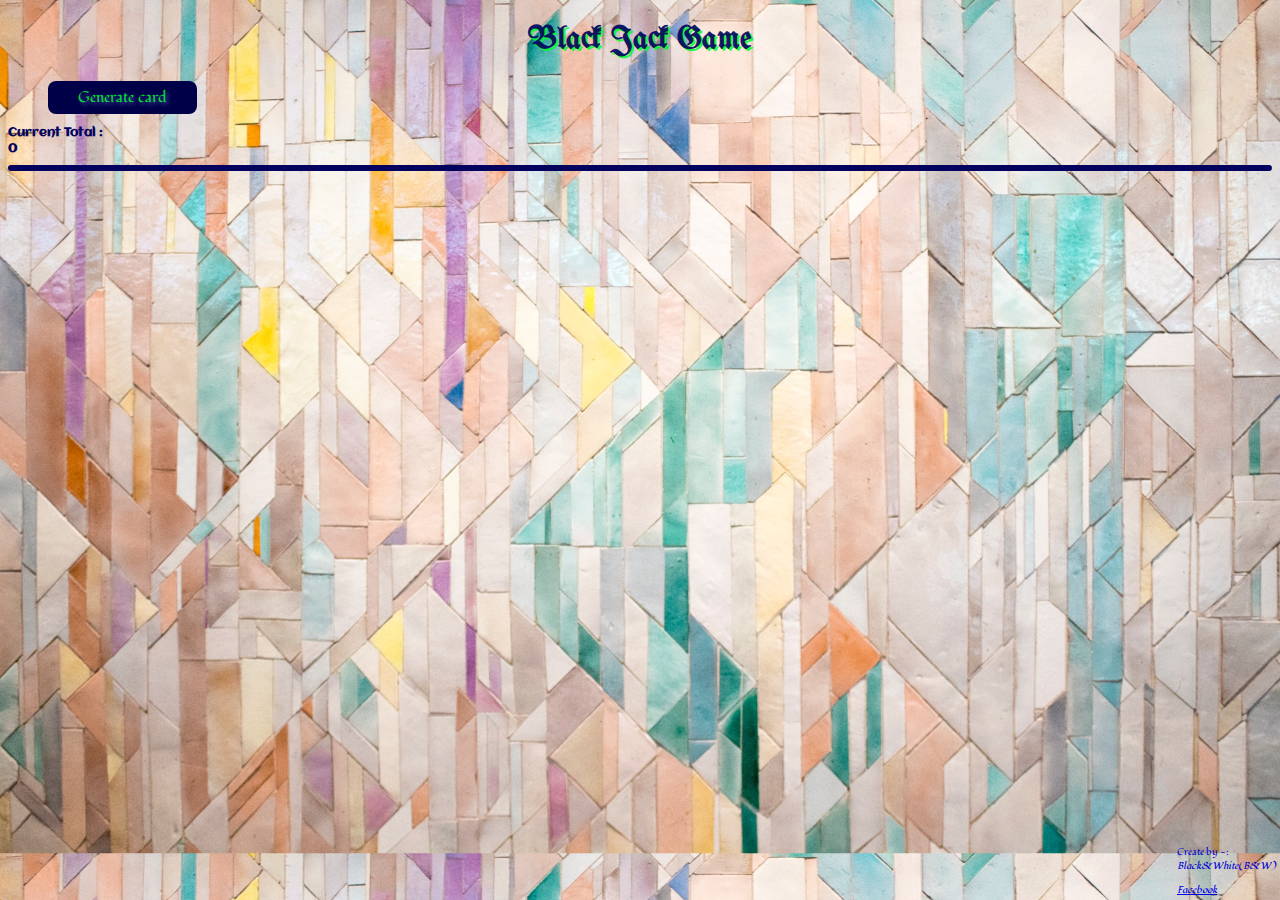
<file: index.html>
<!DOCTYPE html>
<html lang="en">
<head>
    <meta charset="UTF-8">
    <meta http-equiv="X-UA-Compatible" content="IE=edge">
    <meta name="viewport" content="width=device-width, initial-scale=1.0">
    <title>Black Jack Game</title>
    <link rel="stylesheet" href="style.css">
</head>
<body>
    <script src="script.js"></script>
    
    <div class="container">
        <div class="raw">
            <h1 id="h1">Black Jack Game</h1>
            <button id="btn" onclick="main()">Generate card</button> <br> 
            <button id="btn_res" onclick="restart()">Restart</button>

            <h3>Current Total : </h3><h3 id="result">0</h3>
            <h2 id="mainResult"></h2>
            <footer id="footer">
                <p>Create by -:<br> <i>Black&White(B&W)</i></p>
                <cite id="facebook">
                    <a href="https://www.facebook.com/darsana.sk.12">Facebook</a>
                </cite>

            </footer>
        </div>
    </div>
</body>
</html>
</file>
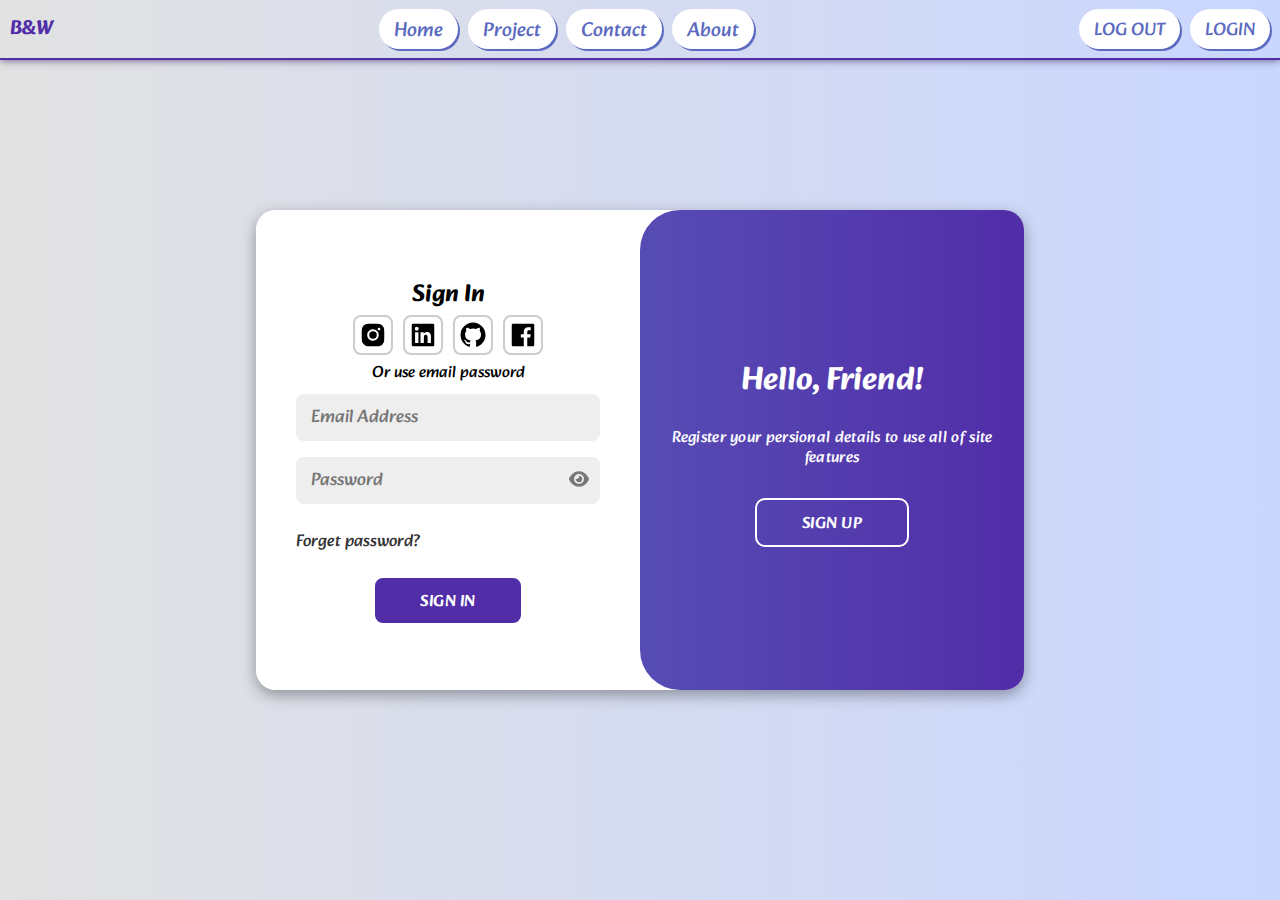
<file: Login/index.html>
<!DOCTYPE html>
<html lang="en">
<head>
    <meta charset="UTF-8">
    <meta name="viewport" content="width=device-width, initial-scale=1.0">
    <title>Login</title>
    <link rel="stylesheet" href="style.css">
</head>
<body>

    <div class="nav">
        <h3>B&W</h3>
    
        <ul class="main_nav">
          <li><a href="#">Home</a></li>
          <li><a href="#">Project</a></li>
          <li><a href="#">Contact</a></li>
          <li><a href="#">About</a></li>
        </ul>
    
        <ul class="link_nav">
            <li><a href="#">LOG OUT</a></li>
            <li id="signup_nav"><a href="#">LOGIN</a></li>
          
          
        </ul>
    
        
        <div class="drop_main">
          <div class="drop_logout">
            <a href="#">LOGOUT</a>
          </div>
    
          <div class="drop_icon">
            <div class="icon" id="icons">
              <svg xmlns="http://www.w3.org/2000/svg" height="26" width="24" viewBox="0 0 384 512"><!--!Font Awesome Free 6.5.0 by @fontawesome - https://fontawesome.com License - https://fontawesome.com/license/free Copyright 2023 Fonticons, Inc.--><path d="M342.6 150.6c12.5-12.5 12.5-32.8 0-45.3s-32.8-12.5-45.3 0L192 210.7 86.6 105.4c-12.5-12.5-32.8-12.5-45.3 0s-12.5 32.8 0 45.3L146.7 256 41.4 361.4c-12.5 12.5-12.5 32.8 0 45.3s32.8 12.5 45.3 0L192 301.3 297.4 406.6c12.5 12.5 32.8 12.5 45.3 0s12.5-32.8 0-45.3L237.3 256 342.6 150.6z"/></svg>
              <svg xmlns="http://www.w3.org/2000/svg" height="26" width="24" viewBox="0 0 448 512"><!--!Font Awesome Free 6.5.0 by @fontawesome - https://fontawesome.com License - https://fontawesome.com/license/free Copyright 2023 Fonticons, Inc.--><path fill="#1e3050" d="M0 96C0 78.3 14.3 64 32 64H416c17.7 0 32 14.3 32 32s-14.3 32-32 32H32C14.3 128 0 113.7 0 96zM0 256c0-17.7 14.3-32 32-32H416c17.7 0 32 14.3 32 32s-14.3 32-32 32H32c-17.7 0-32-14.3-32-32zM448 416c0 17.7-14.3 32-32 32H32c-17.7 0-32-14.3-32-32s14.3-32 32-32H416c17.7 0 32 14.3 32 32z"/></svg>
            </div>
          </div>
        </div>
        
    
        
    </div>

    <ul class="dropdown_nav">
        <li><a href="#">Home</a></li>
        <li><a href="#">Project</a></li>
        <li><a href="#">Contact</a></li>
        <li><a href="#">About</a></li>
    </ul>

    <div class="container" id="container">

        <div class="form_container signup" id="signupid">
          
          <form id="form" action="includes/signup.inc.php" method="POST">
            <h2>Sign Up</h2>
    
            <div class="social_icon">
                <a href="#">
                    <svg xmlns="http://www.w3.org/2000/svg" width="30" height="30" viewBox="0 0 24 24" style="fill: rgba(0, 0, 0, 1);"><path d="M20.947 8.305a6.53 6.53 0 0 0-.419-2.216 4.61 4.61 0 0 0-2.633-2.633 6.606 6.606 0 0 0-2.186-.42c-.962-.043-1.267-.055-3.709-.055s-2.755 0-3.71.055a6.606 6.606 0 0 0-2.185.42 4.607 4.607 0 0 0-2.633 2.633 6.554 6.554 0 0 0-.419 2.185c-.043.963-.056 1.268-.056 3.71s0 2.754.056 3.71c.015.748.156 1.486.419 2.187a4.61 4.61 0 0 0 2.634 2.632 6.584 6.584 0 0 0 2.185.45c.963.043 1.268.056 3.71.056s2.755 0 3.71-.056a6.59 6.59 0 0 0 2.186-.419 4.615 4.615 0 0 0 2.633-2.633c.263-.7.404-1.438.419-2.187.043-.962.056-1.267.056-3.71-.002-2.442-.002-2.752-.058-3.709zm-8.953 8.297c-2.554 0-4.623-2.069-4.623-4.623s2.069-4.623 4.623-4.623a4.623 4.623 0 0 1 0 9.246zm4.807-8.339a1.077 1.077 0 0 1-1.078-1.078 1.077 1.077 0 1 1 2.155 0c0 .596-.482 1.078-1.077 1.078z"></path><circle cx="11.994" cy="11.979" r="3.003"></circle></svg>
                </a>
                <a href="#">
                    <svg xmlns="http://www.w3.org/2000/svg" width="30" height="30" viewBox="0 0 24 24" style="fill: rgba(0, 0, 0, 1);"><path d="M20 3H4a1 1 0 0 0-1 1v16a1 1 0 0 0 1 1h16a1 1 0 0 0 1-1V4a1 1 0 0 0-1-1zM8.339 18.337H5.667v-8.59h2.672v8.59zM7.003 8.574a1.548 1.548 0 1 1 0-3.096 1.548 1.548 0 0 1 0 3.096zm11.335 9.763h-2.669V14.16c0-.996-.018-2.277-1.388-2.277-1.39 0-1.601 1.086-1.601 2.207v4.248h-2.667v-8.59h2.56v1.174h.037c.355-.675 1.227-1.387 2.524-1.387 2.704 0 3.203 1.778 3.203 4.092v4.71z"></path></svg>
                </a>
                <a href="#">
                    <svg xmlns="http://www.w3.org/2000/svg" width="30" height="30" viewBox="0 0 24 24" style="fill: rgba(0, 0, 0, 1);"><path fill-rule="evenodd" clip-rule="evenodd" d="M12.026 2c-5.509 0-9.974 4.465-9.974 9.974 0 4.406 2.857 8.145 6.821 9.465.499.09.679-.217.679-.481 0-.237-.008-.865-.011-1.696-2.775.602-3.361-1.338-3.361-1.338-.452-1.152-1.107-1.459-1.107-1.459-.905-.619.069-.605.069-.605 1.002.07 1.527 1.028 1.527 1.028.89 1.524 2.336 1.084 2.902.829.091-.645.351-1.085.635-1.334-2.214-.251-4.542-1.107-4.542-4.93 0-1.087.389-1.979 1.024-2.675-.101-.253-.446-1.268.099-2.64 0 0 .837-.269 2.742 1.021a9.582 9.582 0 0 1 2.496-.336 9.554 9.554 0 0 1 2.496.336c1.906-1.291 2.742-1.021 2.742-1.021.545 1.372.203 2.387.099 2.64.64.696 1.024 1.587 1.024 2.675 0 3.833-2.33 4.675-4.552 4.922.355.308.675.916.675 1.846 0 1.334-.012 2.41-.012 2.737 0 .267.178.577.687.479C19.146 20.115 22 16.379 22 11.974 22 6.465 17.535 2 12.026 2z"></path></svg>
                </a>
                <a href="#">
                    <svg xmlns="http://www.w3.org/2000/svg" width="30" height="30" viewBox="0 0 24 24" style="fill: rgba(0, 0, 0, 1);"><path d="M20 3H4a1 1 0 0 0-1 1v16a1 1 0 0 0 1 1h8.615v-6.96h-2.338v-2.725h2.338v-2c0-2.325 1.42-3.592 3.5-3.592.699-.002 1.399.034 2.095.107v2.42h-1.435c-1.128 0-1.348.538-1.348 1.325v1.735h2.697l-.35 2.725h-2.348V21H20a1 1 0 0 0 1-1V4a1 1 0 0 0-1-1z"></path></svg>
                </a>
            </div>
    
            <span>Or use email for registeration</span> 
                <div class="input_box">
                  <input type="text" name="fullName" placeholder="Full Name" required>
                </div>
                
                <div class="input_box">
                  <input type="email" name="email" placeholder="Email Address" required>
                </div>

                <div class="input_box">
                  <input type="password" name="password" id="password" placeholder="Password" required>
                  <div class="eye_icon" id="eyeicon">
                    <svg class="svg_icon" xmlns="http://www.w3.org/2000/svg" height="18" width="20" viewBox="0 0 576 512"><!--!Font Awesome Free 6.5.1 by @fontawesome - https://fontawesome.com License - https://fontawesome.com/license/free Copyright 2023 Fonticons, Inc.--><path d="M288 32c-80.8 0-145.5 36.8-192.6 80.6C48.6 156 17.3 208 2.5 243.7c-3.3 7.9-3.3 16.7 0 24.6C17.3 304 48.6 356 95.4 399.4C142.5 443.2 207.2 480 288 480s145.5-36.8 192.6-80.6c46.8-43.5 78.1-95.4 93-131.1c3.3-7.9 3.3-16.7 0-24.6c-14.9-35.7-46.2-87.7-93-131.1C433.5 68.8 368.8 32 288 32zM144 256a144 144 0 1 1 288 0 144 144 0 1 1 -288 0zm144-64c0 35.3-28.7 64-64 64c-7.1 0-13.9-1.2-20.3-3.3c-5.5-1.8-11.9 1.6-11.7 7.4c.3 6.9 1.3 13.8 3.2 20.7c13.7 51.2 66.4 81.6 117.6 67.9s81.6-66.4 67.9-117.6c-11.1-41.5-47.8-69.4-88.6-71.1c-5.8-.2-9.2 6.1-7.4 11.7c2.1 6.4 3.3 13.2 3.3 20.3z"/></svg>
                    <svg class="svg_icon_remove" xmlns="http://www.w3.org/2000/svg" height="18" width="22" viewBox="0 0 640 512"><!--!Font Awesome Free 6.5.1 by @fontawesome - https://fontawesome.com License - https://fontawesome.com/license/free Copyright 2023 Fonticons, Inc.--><path d="M38.8 5.1C28.4-3.1 13.3-1.2 5.1 9.2S-1.2 34.7 9.2 42.9l592 464c10.4 8.2 25.5 6.3 33.7-4.1s6.3-25.5-4.1-33.7L525.6 386.7c39.6-40.6 66.4-86.1 79.9-118.4c3.3-7.9 3.3-16.7 0-24.6c-14.9-35.7-46.2-87.7-93-131.1C465.5 68.8 400.8 32 320 32c-68.2 0-125 26.3-169.3 60.8L38.8 5.1zM223.1 149.5C248.6 126.2 282.7 112 320 112c79.5 0 144 64.5 144 144c0 24.9-6.3 48.3-17.4 68.7L408 294.5c8.4-19.3 10.6-41.4 4.8-63.3c-11.1-41.5-47.8-69.4-88.6-71.1c-5.8-.2-9.2 6.1-7.4 11.7c2.1 6.4 3.3 13.2 3.3 20.3c0 10.2-2.4 19.8-6.6 28.3l-90.3-70.8zM373 389.9c-16.4 6.5-34.3 10.1-53 10.1c-79.5 0-144-64.5-144-144c0-6.9 .5-13.6 1.4-20.2L83.1 161.5C60.3 191.2 44 220.8 34.5 243.7c-3.3 7.9-3.3 16.7 0 24.6c14.9 35.7 46.2 87.7 93 131.1C174.5 443.2 239.2 480 320 480c47.8 0 89.9-12.9 126.2-32.5L373 389.9z"/></svg>
                  </div>
                </div>

                <div class="input_box">
                  <input type="password" name="repeat_password" id="re_password" placeholder="Repeat Password" required>
                  <div class="eye_icon" id="eyeiconre">
                    <svg class="svg_icon" xmlns="http://www.w3.org/2000/svg" height="18" width="20" viewBox="0 0 576 512"><!--!Font Awesome Free 6.5.1 by @fontawesome - https://fontawesome.com License - https://fontawesome.com/license/free Copyright 2023 Fonticons, Inc.--><path d="M288 32c-80.8 0-145.5 36.8-192.6 80.6C48.6 156 17.3 208 2.5 243.7c-3.3 7.9-3.3 16.7 0 24.6C17.3 304 48.6 356 95.4 399.4C142.5 443.2 207.2 480 288 480s145.5-36.8 192.6-80.6c46.8-43.5 78.1-95.4 93-131.1c3.3-7.9 3.3-16.7 0-24.6c-14.9-35.7-46.2-87.7-93-131.1C433.5 68.8 368.8 32 288 32zM144 256a144 144 0 1 1 288 0 144 144 0 1 1 -288 0zm144-64c0 35.3-28.7 64-64 64c-7.1 0-13.9-1.2-20.3-3.3c-5.5-1.8-11.9 1.6-11.7 7.4c.3 6.9 1.3 13.8 3.2 20.7c13.7 51.2 66.4 81.6 117.6 67.9s81.6-66.4 67.9-117.6c-11.1-41.5-47.8-69.4-88.6-71.1c-5.8-.2-9.2 6.1-7.4 11.7c2.1 6.4 3.3 13.2 3.3 20.3z"/></svg>
                    <svg class="svg_icon_remove" xmlns="http://www.w3.org/2000/svg" height="18" width="22" viewBox="0 0 640 512"><!--!Font Awesome Free 6.5.1 by @fontawesome - https://fontawesome.com License - https://fontawesome.com/license/free Copyright 2023 Fonticons, Inc.--><path d="M38.8 5.1C28.4-3.1 13.3-1.2 5.1 9.2S-1.2 34.7 9.2 42.9l592 464c10.4 8.2 25.5 6.3 33.7-4.1s6.3-25.5-4.1-33.7L525.6 386.7c39.6-40.6 66.4-86.1 79.9-118.4c3.3-7.9 3.3-16.7 0-24.6c-14.9-35.7-46.2-87.7-93-131.1C465.5 68.8 400.8 32 320 32c-68.2 0-125 26.3-169.3 60.8L38.8 5.1zM223.1 149.5C248.6 126.2 282.7 112 320 112c79.5 0 144 64.5 144 144c0 24.9-6.3 48.3-17.4 68.7L408 294.5c8.4-19.3 10.6-41.4 4.8-63.3c-11.1-41.5-47.8-69.4-88.6-71.1c-5.8-.2-9.2 6.1-7.4 11.7c2.1 6.4 3.3 13.2 3.3 20.3c0 10.2-2.4 19.8-6.6 28.3l-90.3-70.8zM373 389.9c-16.4 6.5-34.3 10.1-53 10.1c-79.5 0-144-64.5-144-144c0-6.9 .5-13.6 1.4-20.2L83.1 161.5C60.3 191.2 44 220.8 34.5 243.7c-3.3 7.9-3.3 16.7 0 24.6c14.9 35.7 46.2 87.7 93 131.1C174.5 443.2 239.2 480 320 480c47.8 0 89.9-12.9 126.2-32.5L373 389.9z"/></svg>
                  </div>
                </div>
                
            <div class="link_for all">
              <span>Already have account?</span>
    
              <a class="link_signin" id="link_signin">sign In</a>
            </div>
    
            <button type="submit" name="signup_btn">Sign Up</button>
          </form>
        </div>
    
        <div class="form_container signIn">
          
            <form action="" method="POST"> 
              <h2>Sign In</h2>
      
              <div class="social_icon">
                  <a href="#">
                      <svg xmlns="http://www.w3.org/2000/svg" width="30" height="30" viewBox="0 0 24 24" style="fill: rgba(0, 0, 0, 1);"><path d="M20.947 8.305a6.53 6.53 0 0 0-.419-2.216 4.61 4.61 0 0 0-2.633-2.633 6.606 6.606 0 0 0-2.186-.42c-.962-.043-1.267-.055-3.709-.055s-2.755 0-3.71.055a6.606 6.606 0 0 0-2.185.42 4.607 4.607 0 0 0-2.633 2.633 6.554 6.554 0 0 0-.419 2.185c-.043.963-.056 1.268-.056 3.71s0 2.754.056 3.71c.015.748.156 1.486.419 2.187a4.61 4.61 0 0 0 2.634 2.632 6.584 6.584 0 0 0 2.185.45c.963.043 1.268.056 3.71.056s2.755 0 3.71-.056a6.59 6.59 0 0 0 2.186-.419 4.615 4.615 0 0 0 2.633-2.633c.263-.7.404-1.438.419-2.187.043-.962.056-1.267.056-3.71-.002-2.442-.002-2.752-.058-3.709zm-8.953 8.297c-2.554 0-4.623-2.069-4.623-4.623s2.069-4.623 4.623-4.623a4.623 4.623 0 0 1 0 9.246zm4.807-8.339a1.077 1.077 0 0 1-1.078-1.078 1.077 1.077 0 1 1 2.155 0c0 .596-.482 1.078-1.077 1.078z"></path><circle cx="11.994" cy="11.979" r="3.003"></circle></svg>
                  </a>
                  <a href="#">
                      <svg xmlns="http://www.w3.org/2000/svg" width="30" height="30" viewBox="0 0 24 24" style="fill: rgba(0, 0, 0, 1);"><path d="M20 3H4a1 1 0 0 0-1 1v16a1 1 0 0 0 1 1h16a1 1 0 0 0 1-1V4a1 1 0 0 0-1-1zM8.339 18.337H5.667v-8.59h2.672v8.59zM7.003 8.574a1.548 1.548 0 1 1 0-3.096 1.548 1.548 0 0 1 0 3.096zm11.335 9.763h-2.669V14.16c0-.996-.018-2.277-1.388-2.277-1.39 0-1.601 1.086-1.601 2.207v4.248h-2.667v-8.59h2.56v1.174h.037c.355-.675 1.227-1.387 2.524-1.387 2.704 0 3.203 1.778 3.203 4.092v4.71z"></path></svg>
                  </a>
                  <a href="#">
                      <svg xmlns="http://www.w3.org/2000/svg" width="30" height="30" viewBox="0 0 24 24" style="fill: rgba(0, 0, 0, 1);"><path fill-rule="evenodd" clip-rule="evenodd" d="M12.026 2c-5.509 0-9.974 4.465-9.974 9.974 0 4.406 2.857 8.145 6.821 9.465.499.09.679-.217.679-.481 0-.237-.008-.865-.011-1.696-2.775.602-3.361-1.338-3.361-1.338-.452-1.152-1.107-1.459-1.107-1.459-.905-.619.069-.605.069-.605 1.002.07 1.527 1.028 1.527 1.028.89 1.524 2.336 1.084 2.902.829.091-.645.351-1.085.635-1.334-2.214-.251-4.542-1.107-4.542-4.93 0-1.087.389-1.979 1.024-2.675-.101-.253-.446-1.268.099-2.64 0 0 .837-.269 2.742 1.021a9.582 9.582 0 0 1 2.496-.336 9.554 9.554 0 0 1 2.496.336c1.906-1.291 2.742-1.021 2.742-1.021.545 1.372.203 2.387.099 2.64.64.696 1.024 1.587 1.024 2.675 0 3.833-2.33 4.675-4.552 4.922.355.308.675.916.675 1.846 0 1.334-.012 2.41-.012 2.737 0 .267.178.577.687.479C19.146 20.115 22 16.379 22 11.974 22 6.465 17.535 2 12.026 2z"></path></svg>
                  </a>
                  <a href="#">
                      <svg xmlns="http://www.w3.org/2000/svg" width="30" height="30" viewBox="0 0 24 24" style="fill: rgba(0, 0, 0, 1);"><path d="M20 3H4a1 1 0 0 0-1 1v16a1 1 0 0 0 1 1h8.615v-6.96h-2.338v-2.725h2.338v-2c0-2.325 1.42-3.592 3.5-3.592.699-.002 1.399.034 2.095.107v2.42h-1.435c-1.128 0-1.348.538-1.348 1.325v1.735h2.697l-.35 2.725h-2.348V21H20a1 1 0 0 0 1-1V4a1 1 0 0 0-1-1z"></path></svg>
                  </a>
              </div>
      
              <span>Or use email password</span> 
      
              <div class="input_box">
                <input type="email" name="email" placeholder="Email Address" required>
              </div>
              <div class="input_box">
                <input id="login_pwd" type="password" name="pwd" placeholder="Password" required>
                <div class="eye_icon" id="login_eyeicon">
                  <svg class="svg_icon" xmlns="http://www.w3.org/2000/svg" height="18" width="20" viewBox="0 0 576 512"><!--!Font Awesome Free 6.5.1 by @fontawesome - https://fontawesome.com License - https://fontawesome.com/license/free Copyright 2023 Fonticons, Inc.--><path d="M288 32c-80.8 0-145.5 36.8-192.6 80.6C48.6 156 17.3 208 2.5 243.7c-3.3 7.9-3.3 16.7 0 24.6C17.3 304 48.6 356 95.4 399.4C142.5 443.2 207.2 480 288 480s145.5-36.8 192.6-80.6c46.8-43.5 78.1-95.4 93-131.1c3.3-7.9 3.3-16.7 0-24.6c-14.9-35.7-46.2-87.7-93-131.1C433.5 68.8 368.8 32 288 32zM144 256a144 144 0 1 1 288 0 144 144 0 1 1 -288 0zm144-64c0 35.3-28.7 64-64 64c-7.1 0-13.9-1.2-20.3-3.3c-5.5-1.8-11.9 1.6-11.7 7.4c.3 6.9 1.3 13.8 3.2 20.7c13.7 51.2 66.4 81.6 117.6 67.9s81.6-66.4 67.9-117.6c-11.1-41.5-47.8-69.4-88.6-71.1c-5.8-.2-9.2 6.1-7.4 11.7c2.1 6.4 3.3 13.2 3.3 20.3z"/></svg>
                  <svg class="svg_icon_remove" xmlns="http://www.w3.org/2000/svg" height="18" width="22" viewBox="0 0 640 512"><!--!Font Awesome Free 6.5.1 by @fontawesome - https://fontawesome.com License - https://fontawesome.com/license/free Copyright 2023 Fonticons, Inc.--><path d="M38.8 5.1C28.4-3.1 13.3-1.2 5.1 9.2S-1.2 34.7 9.2 42.9l592 464c10.4 8.2 25.5 6.3 33.7-4.1s6.3-25.5-4.1-33.7L525.6 386.7c39.6-40.6 66.4-86.1 79.9-118.4c3.3-7.9 3.3-16.7 0-24.6c-14.9-35.7-46.2-87.7-93-131.1C465.5 68.8 400.8 32 320 32c-68.2 0-125 26.3-169.3 60.8L38.8 5.1zM223.1 149.5C248.6 126.2 282.7 112 320 112c79.5 0 144 64.5 144 144c0 24.9-6.3 48.3-17.4 68.7L408 294.5c8.4-19.3 10.6-41.4 4.8-63.3c-11.1-41.5-47.8-69.4-88.6-71.1c-5.8-.2-9.2 6.1-7.4 11.7c2.1 6.4 3.3 13.2 3.3 20.3c0 10.2-2.4 19.8-6.6 28.3l-90.3-70.8zM373 389.9c-16.4 6.5-34.3 10.1-53 10.1c-79.5 0-144-64.5-144-144c0-6.9 .5-13.6 1.4-20.2L83.1 161.5C60.3 191.2 44 220.8 34.5 243.7c-3.3 7.9-3.3 16.7 0 24.6c14.9 35.7 46.2 87.7 93 131.1C174.5 443.2 239.2 480 320 480c47.8 0 89.9-12.9 126.2-32.5L373 389.9z"/></svg>
                </div>
              </div>
    
              <div class="link_for">
                <a href="#">Forget password? </a>
                <a class="link_signup" id="linksignup">Register</a>
              </div>
    
              <button type="submit" name="login_btn">Sign In</button>
            </form>
          </div>
    
        <div class="toggle_container">
          <div class="toggle">
            <div class="toggle_panel toggle_left">
                <h1>welcome back!</h1>
                <p>Enter your persional details to use all of site features</p>
                <button class="hidden" id="login">Sign In</button>
            </div>
            <div class="toggle_panel toggle_right">
                <h1>Hello, Friend!</h1>
                <p>Register your persional details to use all of site features</p>
                <button class="hidden" id="register">Sign up</button>
            </div>
          </div>
        </div>
    
        
      </div>
    

    <script src="script.js"></script>
</body>
</html>
</file>
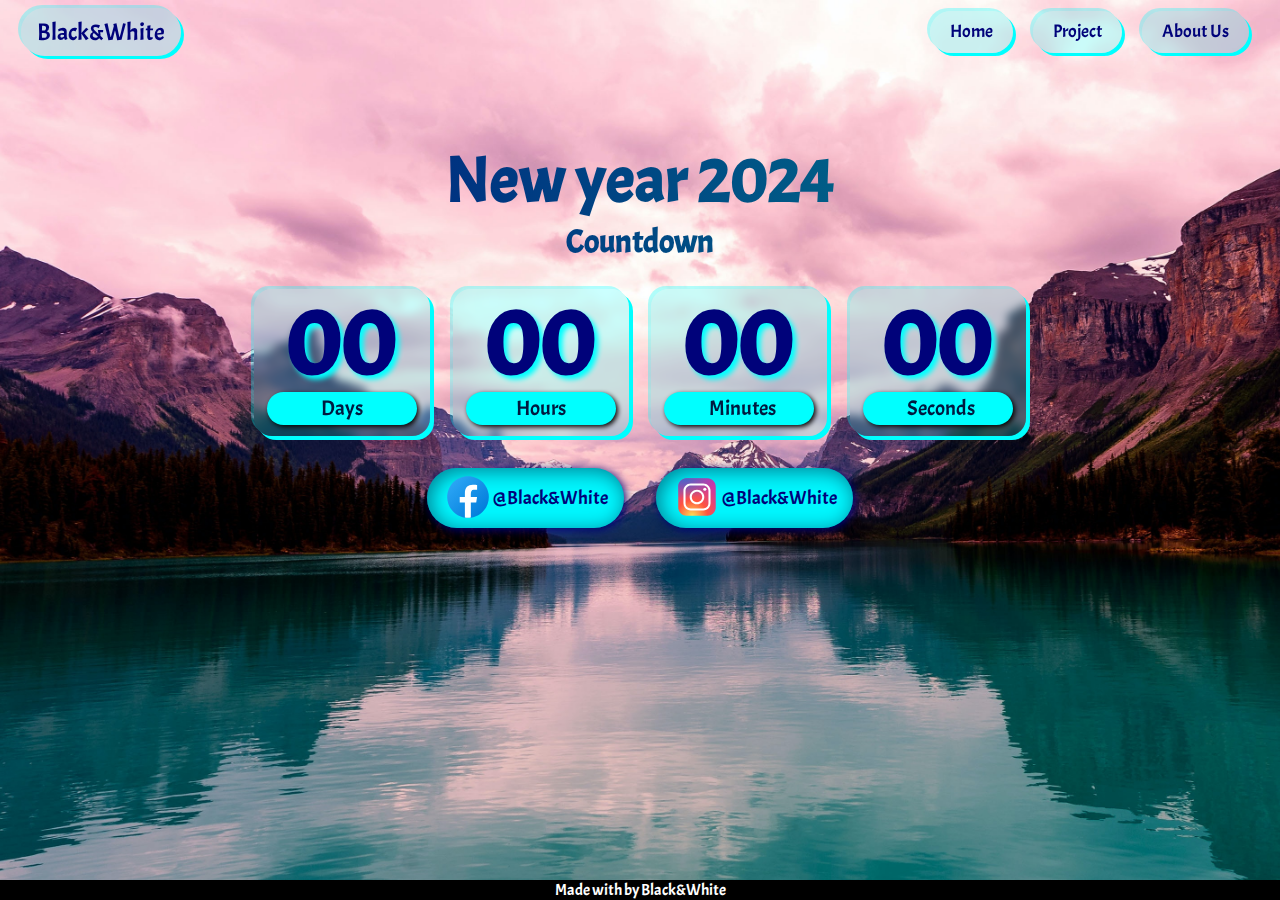
<file: new_year/index.html>
<!DOCTYPE html>
<html lang="en">
<head>
    <meta charset="UTF-8">
    <meta name="viewport" content="width=device-width, initial-scale=1.0">
    <title>Countdown for New year</title>
    <link rel="stylesheet" href="style.css">
    
</head>
<body>

    <header class="nav_header">
        <div class="logo">
            <span>Black&White</span>
        </div>
  
        <div class="nav_list">
            <ul class="links">
                <li><a href="https://kdsdksk.github.io/photography/" target="_blank">Home</a></li>
                <li class="project"><a href="">Project</a>
                    <ul class="dd_link">
                        <li><a href="https://blackwhitecode.github.io/photography/" target="_blank">Photography</a></li>
                        <li><a href="https://blackwhitecode.github.io/" target="_blank">Black Jack Game</a></li>
                    </ul>
                </li>
                <li><a href="error.html" target="_blank">About Us</a></li>
                <!-- <li><a href="#footer">Contact</a></li> -->
            </ul>
        </div>
  
        <div class="toggle_btn">
            <ul>
                <li class="top_line"></li>
                <li class="middle_line"></li>
                <li class="bottom_line"></li>
            </ul>
        </div>
        
    </header>

    <div class="dropdown_menu">
      <ul>
            <li><a href="https://blackwhitecode.github.io/photography/" target="_blank">Home</a></li>
            <li class="li_pro" target="_blank">Project</li>
            
            <li><a href="error.html" target="_blank">About Us</a></li>
            <!-- <li><a href="#footer">Contact</a></li> --> 
      </ul> 
    </div>

    <ul class="dd_links">
        <li><a href="https://blackwhitecode.github.io/photography/" target="_blank">Photography</a></li>
        <li><a href="https://blackwhitecode.github.io/" target="_blank">Black Jack Game</a></li>
    </ul>

    <div class="h1text">
        <h1>New year 2024 <br> <span class="h1s">Countdown</span></h1>
    </div> 
    <div class="countdown_container">
        <div class="countdown_e countdown_days">
            <p class="big_text" id="days">00</p>
            <span>Days</span>
        </div>

        <div class="countdown_e countdown_hour">
            <p class="big_text" id="hour">00</p>
            <span>Hours</span>
        </div>

        <div class="countdown_e countdown_minutes">
            <p class="big_text" id="minutes">00</p>
            <span>Minutes</span>
        </div>  

        <div class="countdown_e countdown_second">
            <p class="big_text" id="second">00</p>
            <span>Seconds</span>
        </div>
    </div>

    <div class="social">
        
        <a href="https://www.facebook.com/blackandwhite0011" target="_blank">
            <div class="fb icon">
                <div class="icon_fb">
                    <svg xmlns="http://www.w3.org/2000/svg" x="0px" y="0px" width="100" height="100" viewBox="0 0 48 48">
                        <linearGradient id="Ld6sqrtcxMyckEl6xeDdMa_uLWV5A9vXIPu_gr1" x1="9.993" x2="40.615" y1="9.993" y2="40.615" gradientUnits="userSpaceOnUse"><stop offset="0" stop-color="#2aa4f4"></stop><stop offset="1" stop-color="#007ad9"></stop></linearGradient><path fill="url(#Ld6sqrtcxMyckEl6xeDdMa_uLWV5A9vXIPu_gr1)" d="M24,4C12.954,4,4,12.954,4,24s8.954,20,20,20s20-8.954,20-20S35.046,4,24,4z"></path><path fill="#fff" d="M26.707,29.301h5.176l0.813-5.258h-5.989v-2.874c0-2.184,0.714-4.121,2.757-4.121h3.283V12.46 c-0.577-0.078-1.797-0.248-4.102-0.248c-4.814,0-7.636,2.542-7.636,8.334v3.498H16.06v5.258h4.948v14.452 C21.988,43.9,22.981,44,24,44c0.921,0,1.82-0.084,2.707-0.204V29.301z"></path>
                    </svg>
                </div>
                <span>@Black&White</span>
            </div>
        </a>

        <a href="https://www.instagram.com/bandw9900/" target="_blank">
            <div class="ing icon">
                <div class="icon_in">
                    <svg xmlns="http://www.w3.org/2000/svg" x="0px" y="0px" width="100" height="100" viewBox="0 0 48 48">
                        <radialGradient id="yOrnnhliCrdS2gy~4tD8ma_Xy10Jcu1L2Su_gr1" cx="19.38" cy="42.035" r="44.899" gradientUnits="userSpaceOnUse"><stop offset="0" stop-color="#fd5"></stop><stop offset=".328" stop-color="#ff543f"></stop><stop offset=".348" stop-color="#fc5245"></stop><stop offset=".504" stop-color="#e64771"></stop><stop offset=".643" stop-color="#d53e91"></stop><stop offset=".761" stop-color="#cc39a4"></stop><stop offset=".841" stop-color="#c837ab"></stop></radialGradient><path fill="url(#yOrnnhliCrdS2gy~4tD8ma_Xy10Jcu1L2Su_gr1)" d="M34.017,41.99l-20,0.019c-4.4,0.004-8.003-3.592-8.008-7.992l-0.019-20	c-0.004-4.4,3.592-8.003,7.992-8.008l20-0.019c4.4-0.004,8.003,3.592,8.008,7.992l0.019,20	C42.014,38.383,38.417,41.986,34.017,41.99z"></path><radialGradient id="yOrnnhliCrdS2gy~4tD8mb_Xy10Jcu1L2Su_gr2" cx="11.786" cy="5.54" r="29.813" gradientTransform="matrix(1 0 0 .6663 0 1.849)" gradientUnits="userSpaceOnUse"><stop offset="0" stop-color="#4168c9"></stop><stop offset=".999" stop-color="#4168c9" stop-opacity="0"></stop></radialGradient><path fill="url(#yOrnnhliCrdS2gy~4tD8mb_Xy10Jcu1L2Su_gr2)" d="M34.017,41.99l-20,0.019c-4.4,0.004-8.003-3.592-8.008-7.992l-0.019-20	c-0.004-4.4,3.592-8.003,7.992-8.008l20-0.019c4.4-0.004,8.003,3.592,8.008,7.992l0.019,20	C42.014,38.383,38.417,41.986,34.017,41.99z"></path><path fill="#fff" d="M24,31c-3.859,0-7-3.14-7-7s3.141-7,7-7s7,3.14,7,7S27.859,31,24,31z M24,19c-2.757,0-5,2.243-5,5	s2.243,5,5,5s5-2.243,5-5S26.757,19,24,19z"></path><circle cx="31.5" cy="16.5" r="1.5" fill="#fff"></circle><path fill="#fff" d="M30,37H18c-3.859,0-7-3.14-7-7V18c0-3.86,3.141-7,7-7h12c3.859,0,7,3.14,7,7v12	C37,33.86,33.859,37,30,37z M18,13c-2.757,0-5,2.243-5,5v12c0,2.757,2.243,5,5,5h12c2.757,0,5-2.243,5-5V18c0-2.757-2.243-5-5-5H18z"></path>
                    </svg>
                </div>
                <span>@Black&White</span>
            </div>
        </a>
    </div>
    
    <footer>
        <p>Made with by Black&White</p>
    </footer>
    <script src="script1.js"></script>
</body>
</html>
</file>
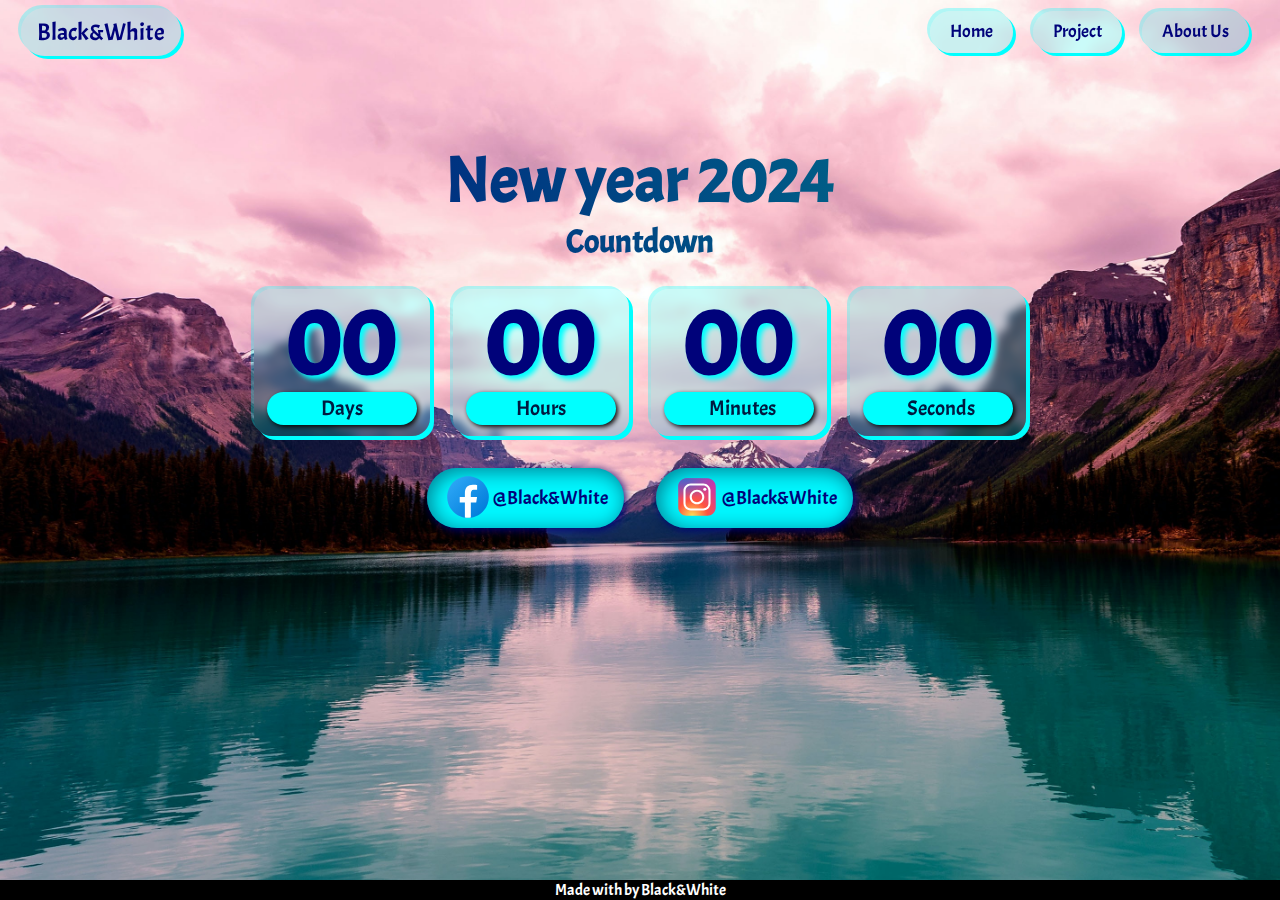
<file: NewYearCountdown/index.html>
<!DOCTYPE html>
<html lang="en">
<head>
    <meta charset="UTF-8">
    <meta name="viewport" content="width=device-width, initial-scale=1.0">
    <title>Countdown for New year</title>
    <link rel="stylesheet" href="style.css">
    
</head>
<body>

    <header class="nav_header">
        <div class="logo">
            <span>Black&White</span>
        </div>
  
        <div class="nav_list">
            <ul class="links">
                <li><a href="https://kdsdksk.github.io/photography/" target="_blank">Home</a></li>
                <li class="project"><a href="">Project</a>
                    <ul class="dd_link">
                        <li><a href="https://kdsdksk.github.io/photography/" target="_blank">Photography</a></li>
                        <li><a href="https://kdsdksk.github.io/" target="_blank">Black Jack Game</a></li>
                    </ul>
                </li>
                <li><a href="error.html" target="_blank">About Us</a></li>
                <!-- <li><a href="#footer">Contact</a></li> -->
            </ul>
        </div>
  
        <div class="toggle_btn">
            <ul>
                <li class="top_line"></li>
                <li class="middle_line"></li>
                <li class="bottom_line"></li>
            </ul>
        </div>
        
    </header>

    <div class="dropdown_menu">
      <ul>
            <li><a href="https://kdsdksk.github.io/photography/" target="_blank">Home</a></li>
            <li class="li_pro" target="_blank">Project</li>
            
            <li><a href="error.html" target="_blank">About Us</a></li>
            <!-- <li><a href="#footer">Contact</a></li> --> 
      </ul>
    </div>

    <ul class="dd_links">
        <li><a href="https://kdsdksk.github.io/photography/" target="_blank">Photography</a></li>
        <li><a href="https://kdsdksk.github.io/" target="_blank">Black Jack Game</a></li>
    </ul>

    <div class="h1text">
        <h1>New year 2024 <br> <span class="h1s">Countdown</span></h1>
    </div> 
    <div class="countdown_container">
        <div class="countdown_e countdown_days">
            <p class="big_text" id="days">00</p>
            <span>Days</span>
        </div>

        <div class="countdown_e countdown_hour">
            <p class="big_text" id="hour">00</p>
            <span>Hours</span>
        </div>

        <div class="countdown_e countdown_minutes">
            <p class="big_text" id="minutes">00</p>
            <span>Minutes</span>
        </div>  

        <div class="countdown_e countdown_second">
            <p class="big_text" id="second">00</p>
            <span>Seconds</span>
        </div>
    </div>

    <div class="social">
        
        <a href="https://www.facebook.com/blackandwhite0011" target="_blank">
            <div class="fb icon">
                <div class="icon_fb">
                    <svg xmlns="http://www.w3.org/2000/svg" x="0px" y="0px" width="100" height="100" viewBox="0 0 48 48">
                        <linearGradient id="Ld6sqrtcxMyckEl6xeDdMa_uLWV5A9vXIPu_gr1" x1="9.993" x2="40.615" y1="9.993" y2="40.615" gradientUnits="userSpaceOnUse"><stop offset="0" stop-color="#2aa4f4"></stop><stop offset="1" stop-color="#007ad9"></stop></linearGradient><path fill="url(#Ld6sqrtcxMyckEl6xeDdMa_uLWV5A9vXIPu_gr1)" d="M24,4C12.954,4,4,12.954,4,24s8.954,20,20,20s20-8.954,20-20S35.046,4,24,4z"></path><path fill="#fff" d="M26.707,29.301h5.176l0.813-5.258h-5.989v-2.874c0-2.184,0.714-4.121,2.757-4.121h3.283V12.46 c-0.577-0.078-1.797-0.248-4.102-0.248c-4.814,0-7.636,2.542-7.636,8.334v3.498H16.06v5.258h4.948v14.452 C21.988,43.9,22.981,44,24,44c0.921,0,1.82-0.084,2.707-0.204V29.301z"></path>
                    </svg>
                </div>
                <span>@Black&White</span>
            </div>
        </a>

        <a href="https://www.instagram.com/bandw9900/" target="_blank">
            <div class="ing icon">
                <div class="icon_in">
                    <svg xmlns="http://www.w3.org/2000/svg" x="0px" y="0px" width="100" height="100" viewBox="0 0 48 48">
                        <radialGradient id="yOrnnhliCrdS2gy~4tD8ma_Xy10Jcu1L2Su_gr1" cx="19.38" cy="42.035" r="44.899" gradientUnits="userSpaceOnUse"><stop offset="0" stop-color="#fd5"></stop><stop offset=".328" stop-color="#ff543f"></stop><stop offset=".348" stop-color="#fc5245"></stop><stop offset=".504" stop-color="#e64771"></stop><stop offset=".643" stop-color="#d53e91"></stop><stop offset=".761" stop-color="#cc39a4"></stop><stop offset=".841" stop-color="#c837ab"></stop></radialGradient><path fill="url(#yOrnnhliCrdS2gy~4tD8ma_Xy10Jcu1L2Su_gr1)" d="M34.017,41.99l-20,0.019c-4.4,0.004-8.003-3.592-8.008-7.992l-0.019-20	c-0.004-4.4,3.592-8.003,7.992-8.008l20-0.019c4.4-0.004,8.003,3.592,8.008,7.992l0.019,20	C42.014,38.383,38.417,41.986,34.017,41.99z"></path><radialGradient id="yOrnnhliCrdS2gy~4tD8mb_Xy10Jcu1L2Su_gr2" cx="11.786" cy="5.54" r="29.813" gradientTransform="matrix(1 0 0 .6663 0 1.849)" gradientUnits="userSpaceOnUse"><stop offset="0" stop-color="#4168c9"></stop><stop offset=".999" stop-color="#4168c9" stop-opacity="0"></stop></radialGradient><path fill="url(#yOrnnhliCrdS2gy~4tD8mb_Xy10Jcu1L2Su_gr2)" d="M34.017,41.99l-20,0.019c-4.4,0.004-8.003-3.592-8.008-7.992l-0.019-20	c-0.004-4.4,3.592-8.003,7.992-8.008l20-0.019c4.4-0.004,8.003,3.592,8.008,7.992l0.019,20	C42.014,38.383,38.417,41.986,34.017,41.99z"></path><path fill="#fff" d="M24,31c-3.859,0-7-3.14-7-7s3.141-7,7-7s7,3.14,7,7S27.859,31,24,31z M24,19c-2.757,0-5,2.243-5,5	s2.243,5,5,5s5-2.243,5-5S26.757,19,24,19z"></path><circle cx="31.5" cy="16.5" r="1.5" fill="#fff"></circle><path fill="#fff" d="M30,37H18c-3.859,0-7-3.14-7-7V18c0-3.86,3.141-7,7-7h12c3.859,0,7,3.14,7,7v12	C37,33.86,33.859,37,30,37z M18,13c-2.757,0-5,2.243-5,5v12c0,2.757,2.243,5,5,5h12c2.757,0,5-2.243,5-5V18c0-2.757-2.243-5-5-5H18z"></path>
                    </svg>
                </div>
                <span>@Black&White</span>
            </div>
        </a>
    </div>
    
    <footer>
        <p>Made with by Black&White</p>
    </footer>
    <script src="script1.js"></script>
</body>
</html>
</file>
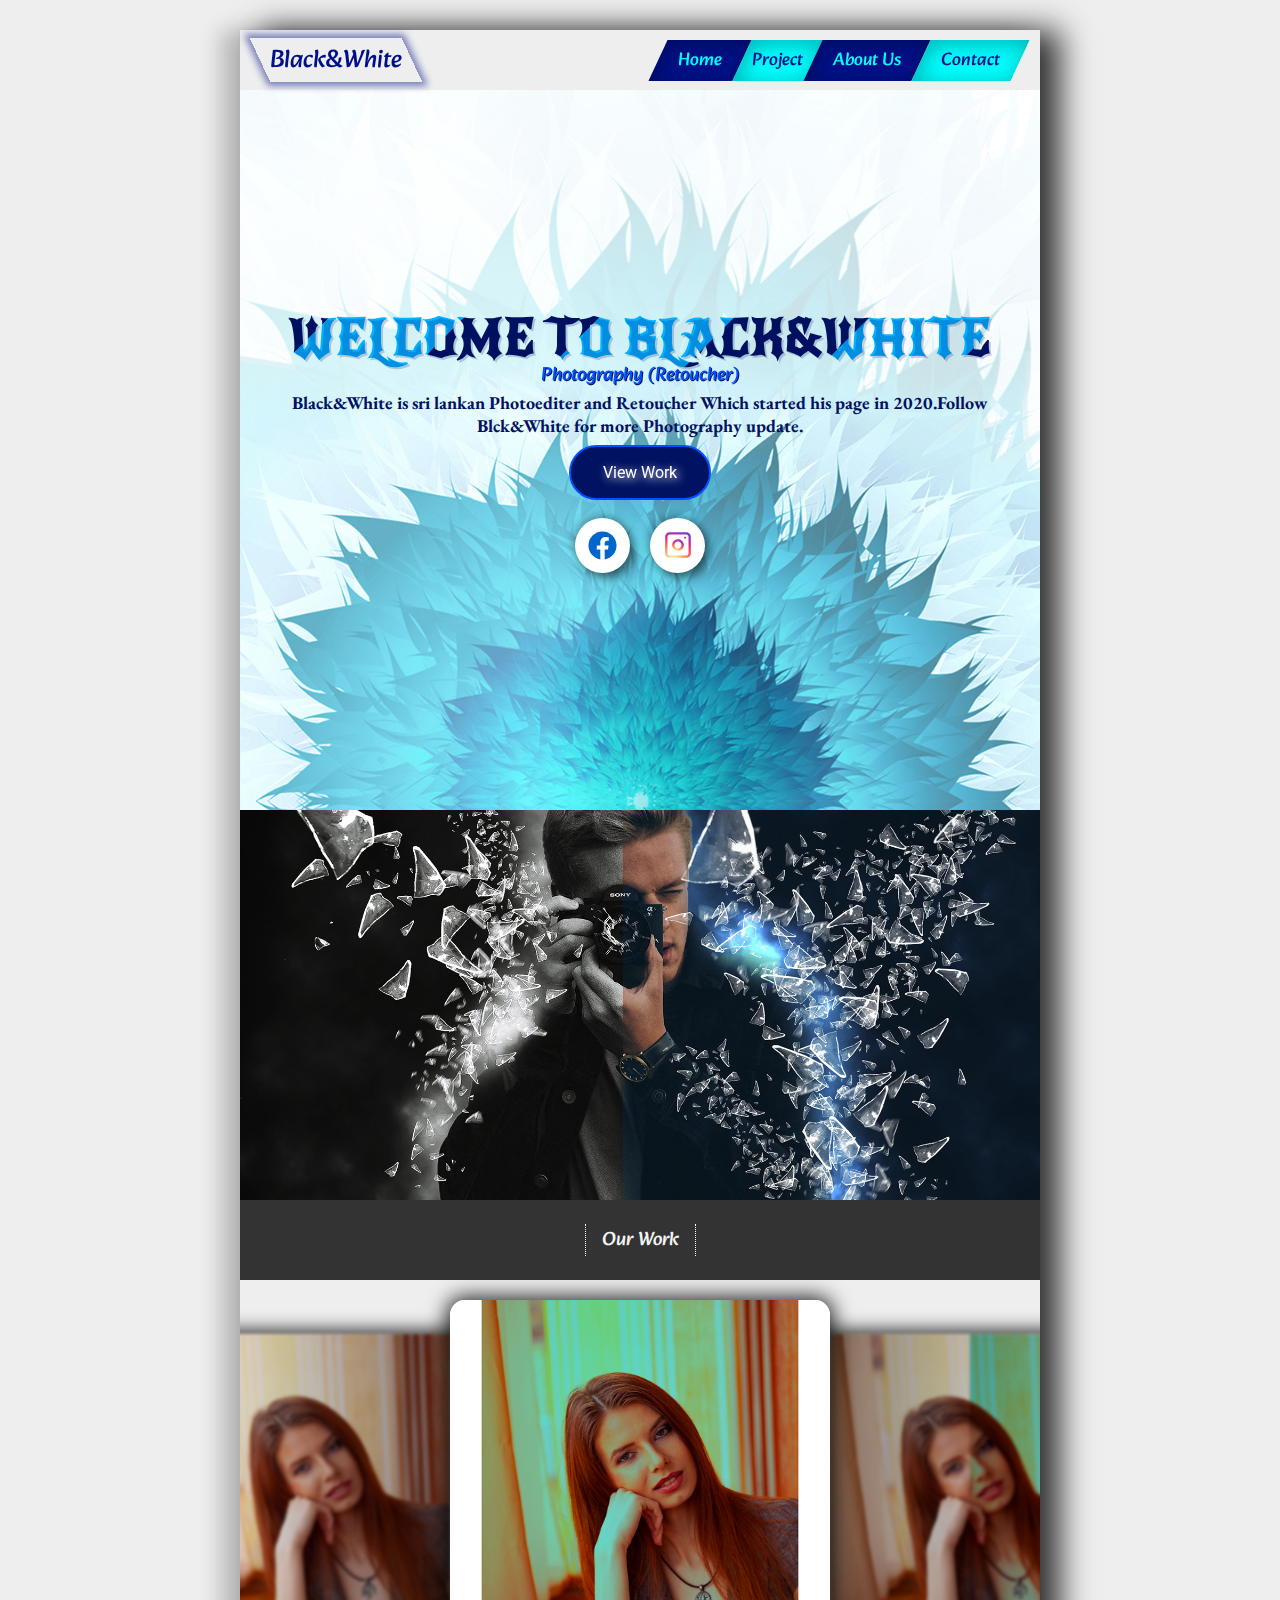
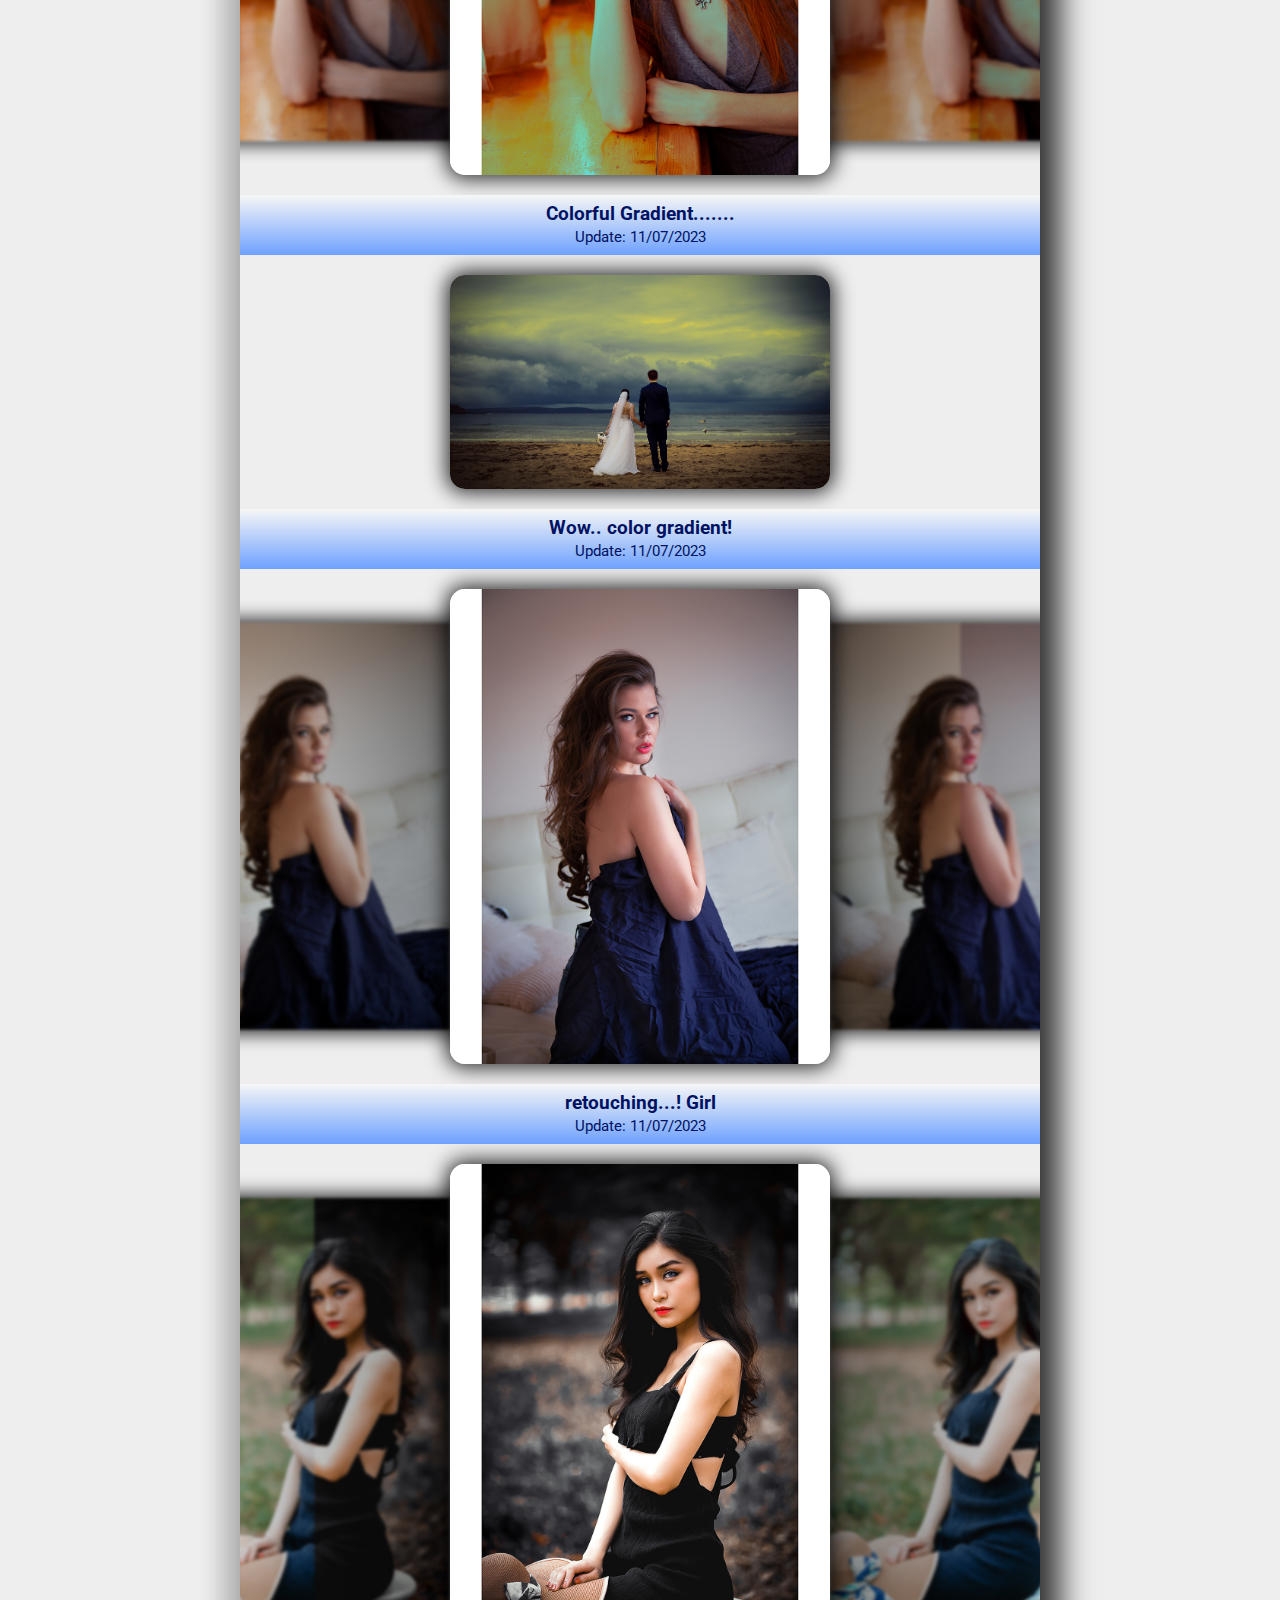
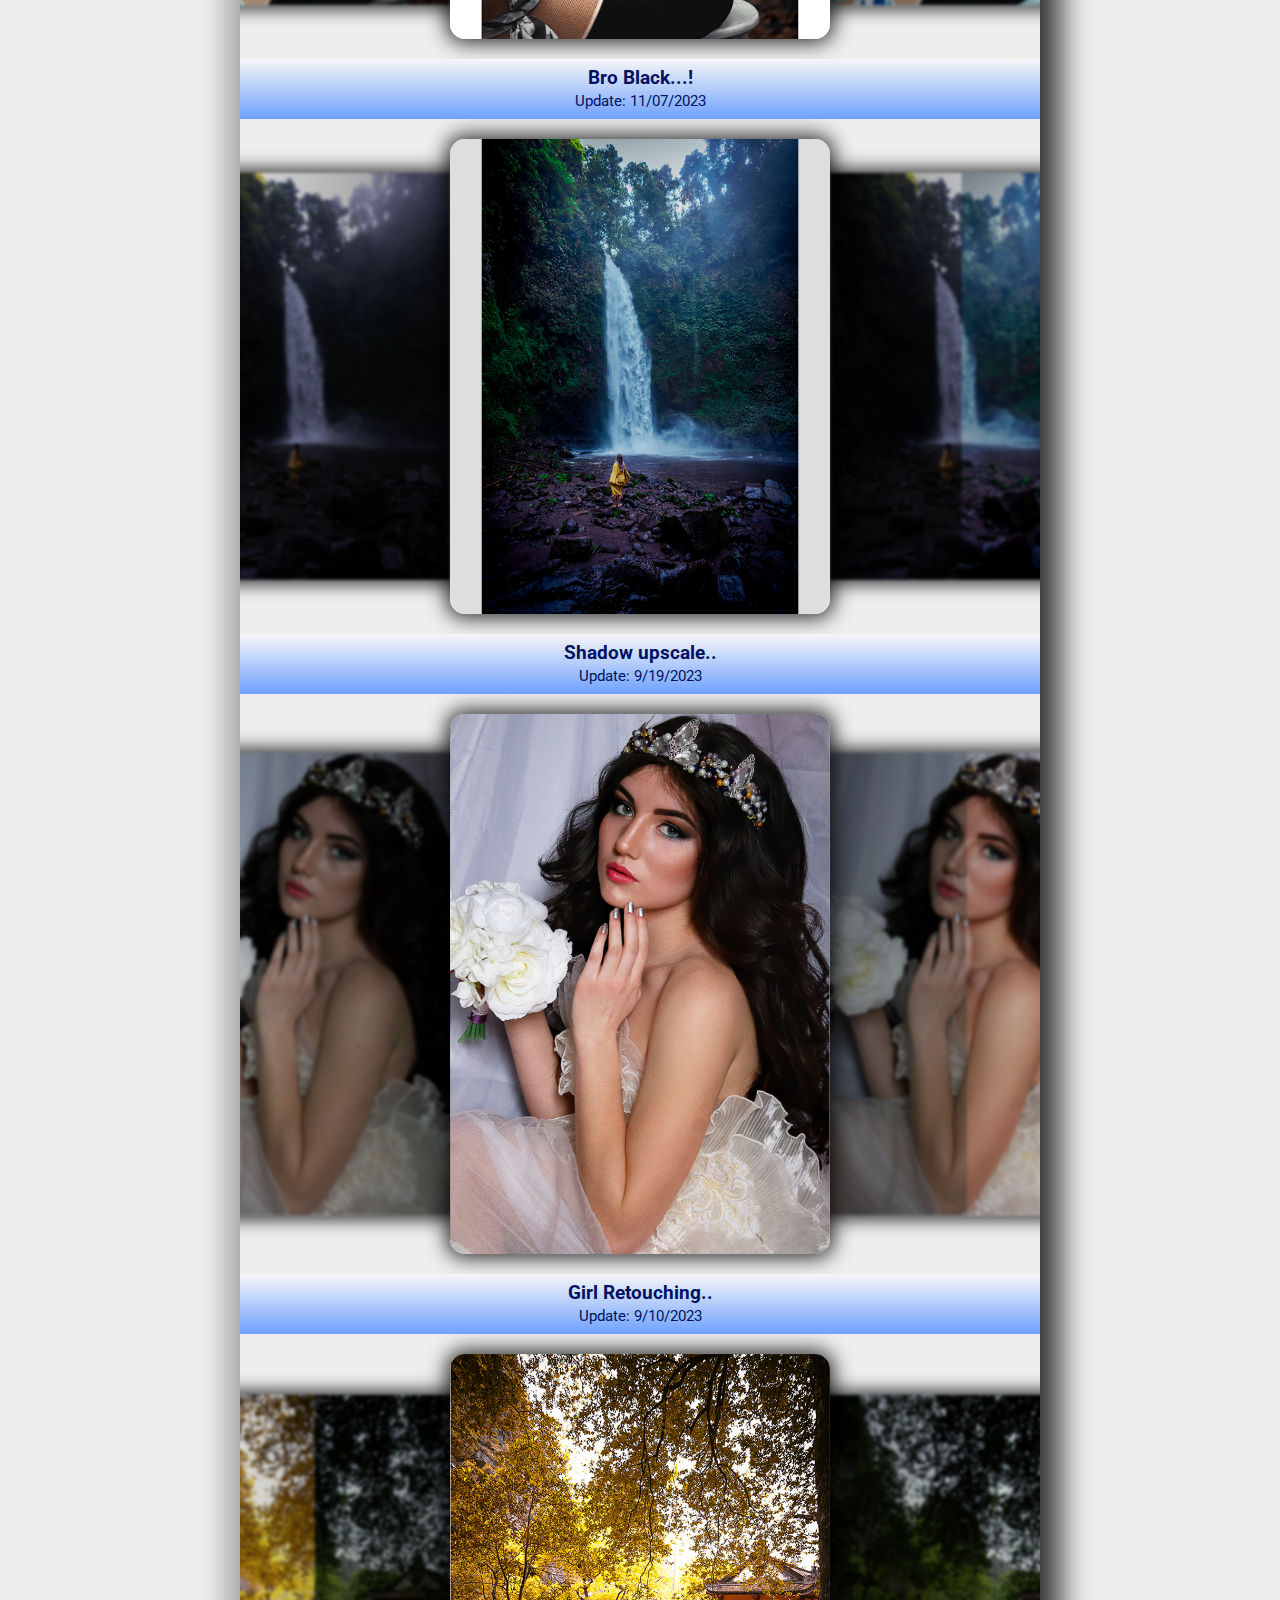
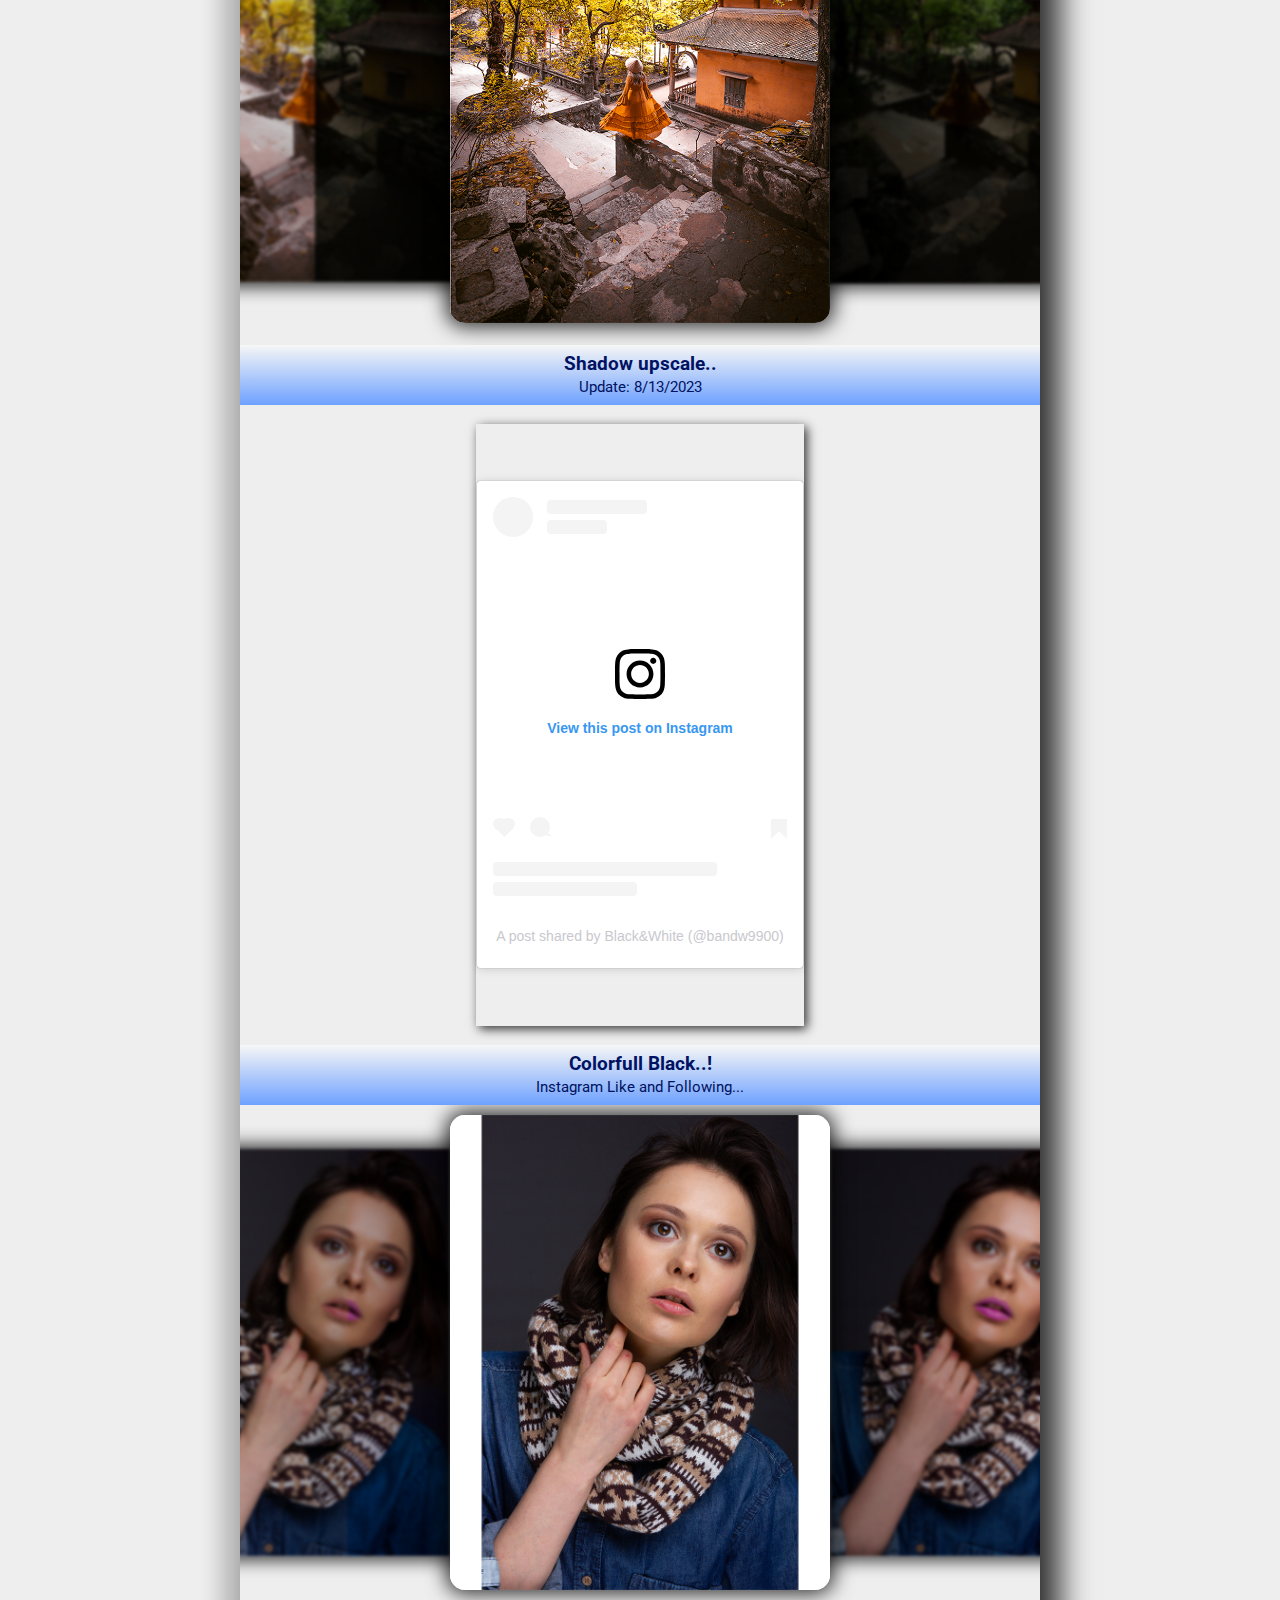
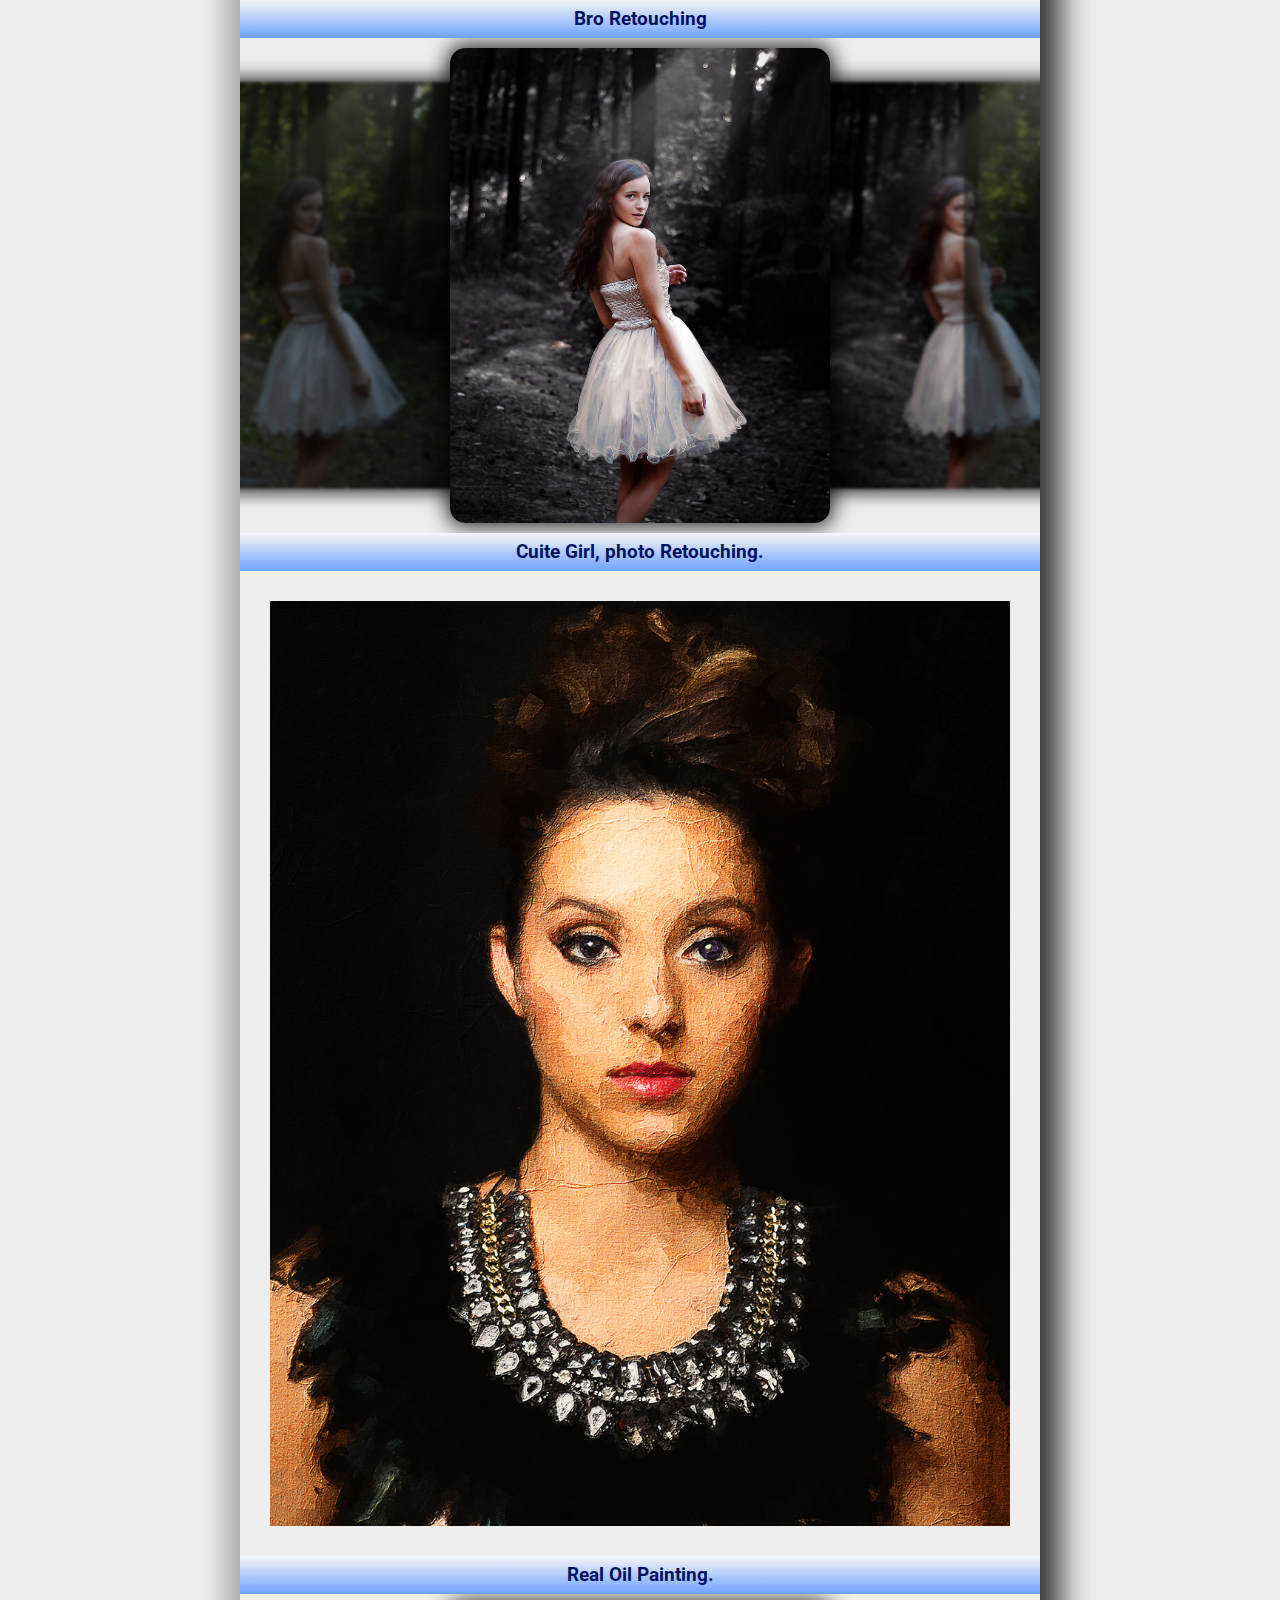
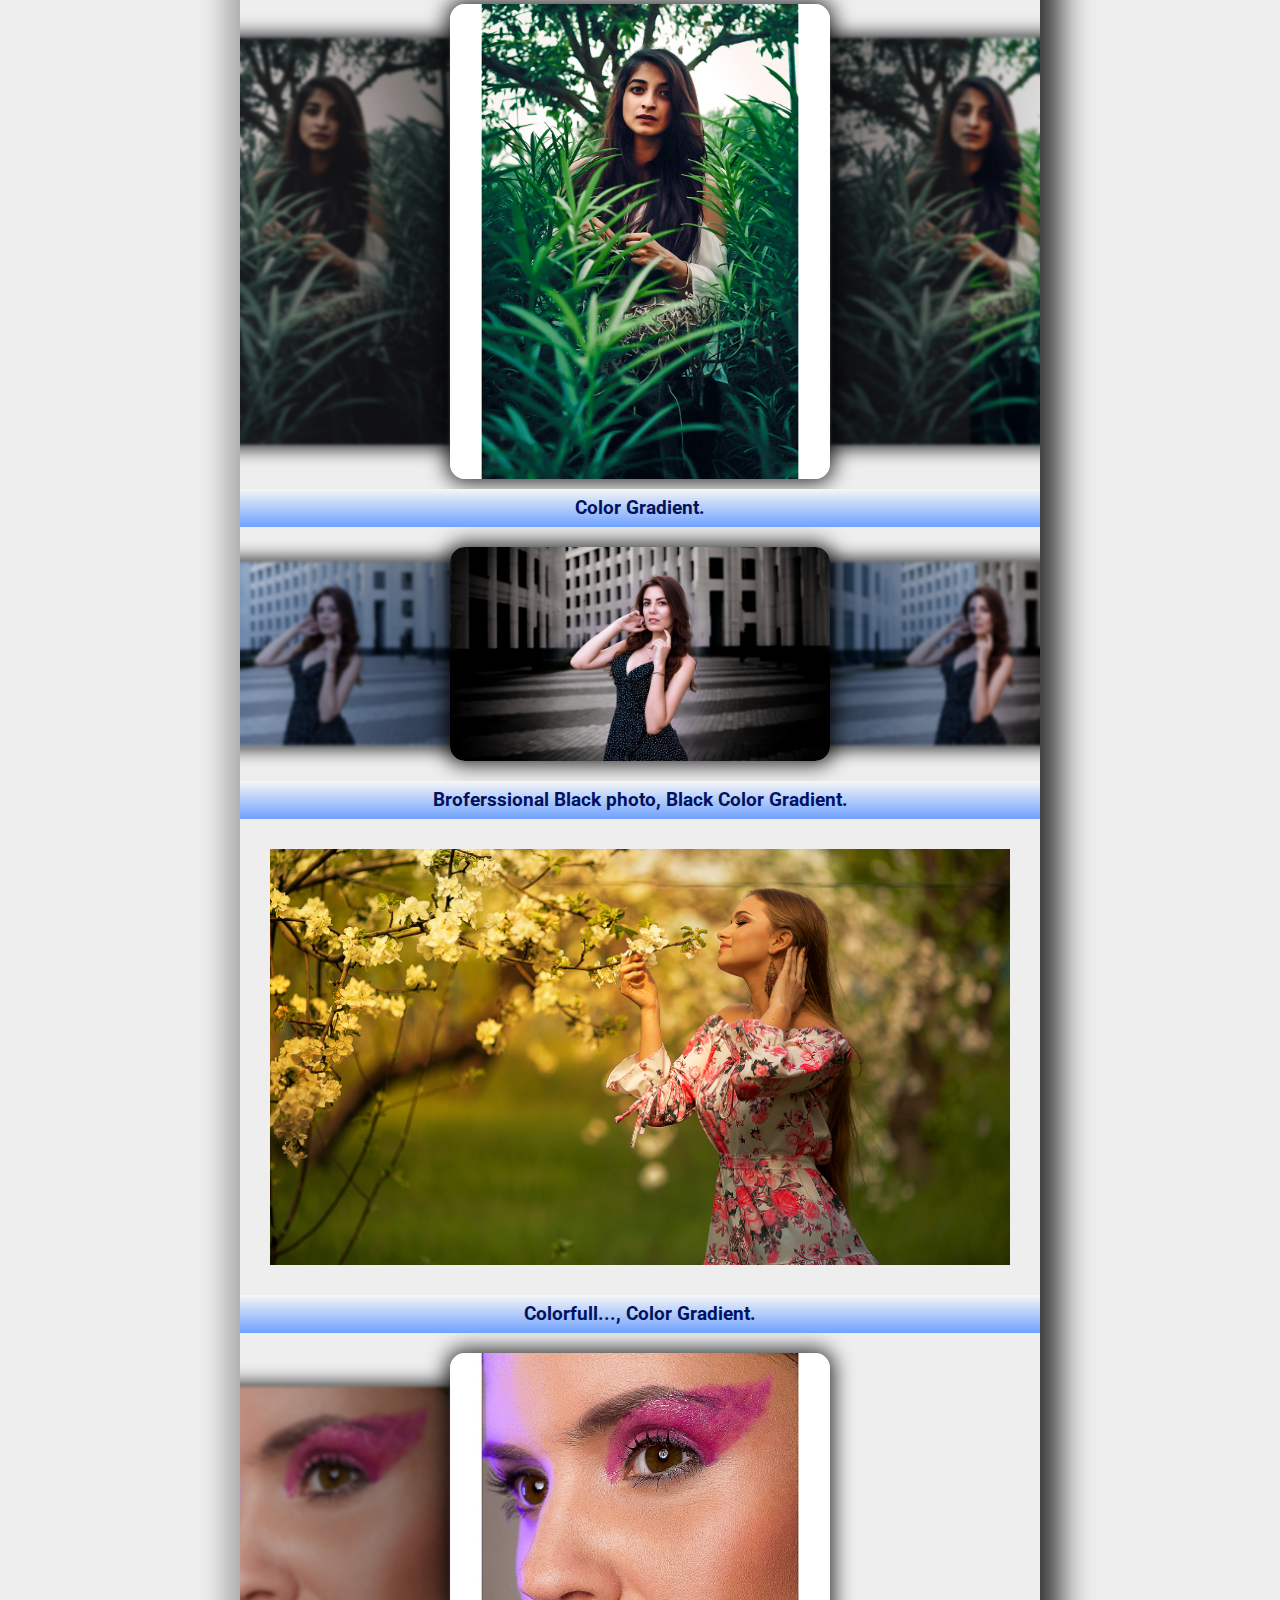
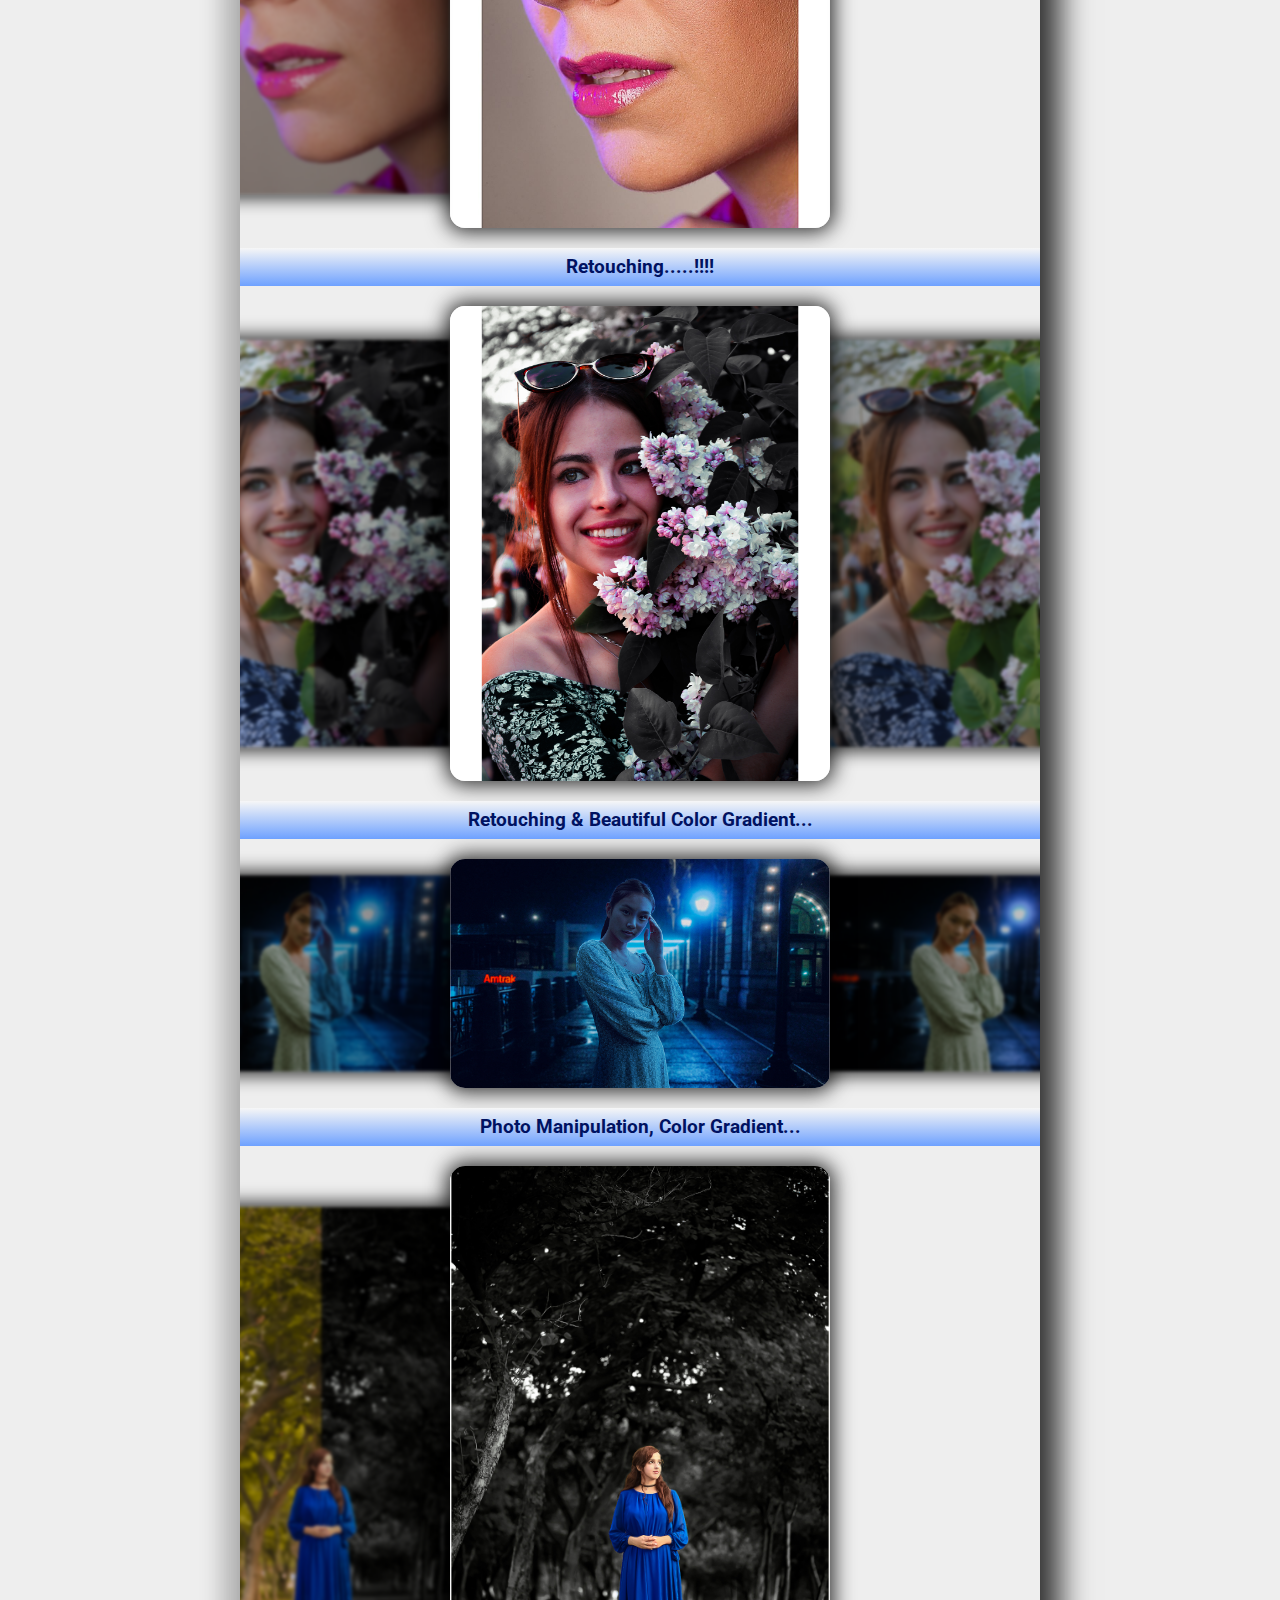
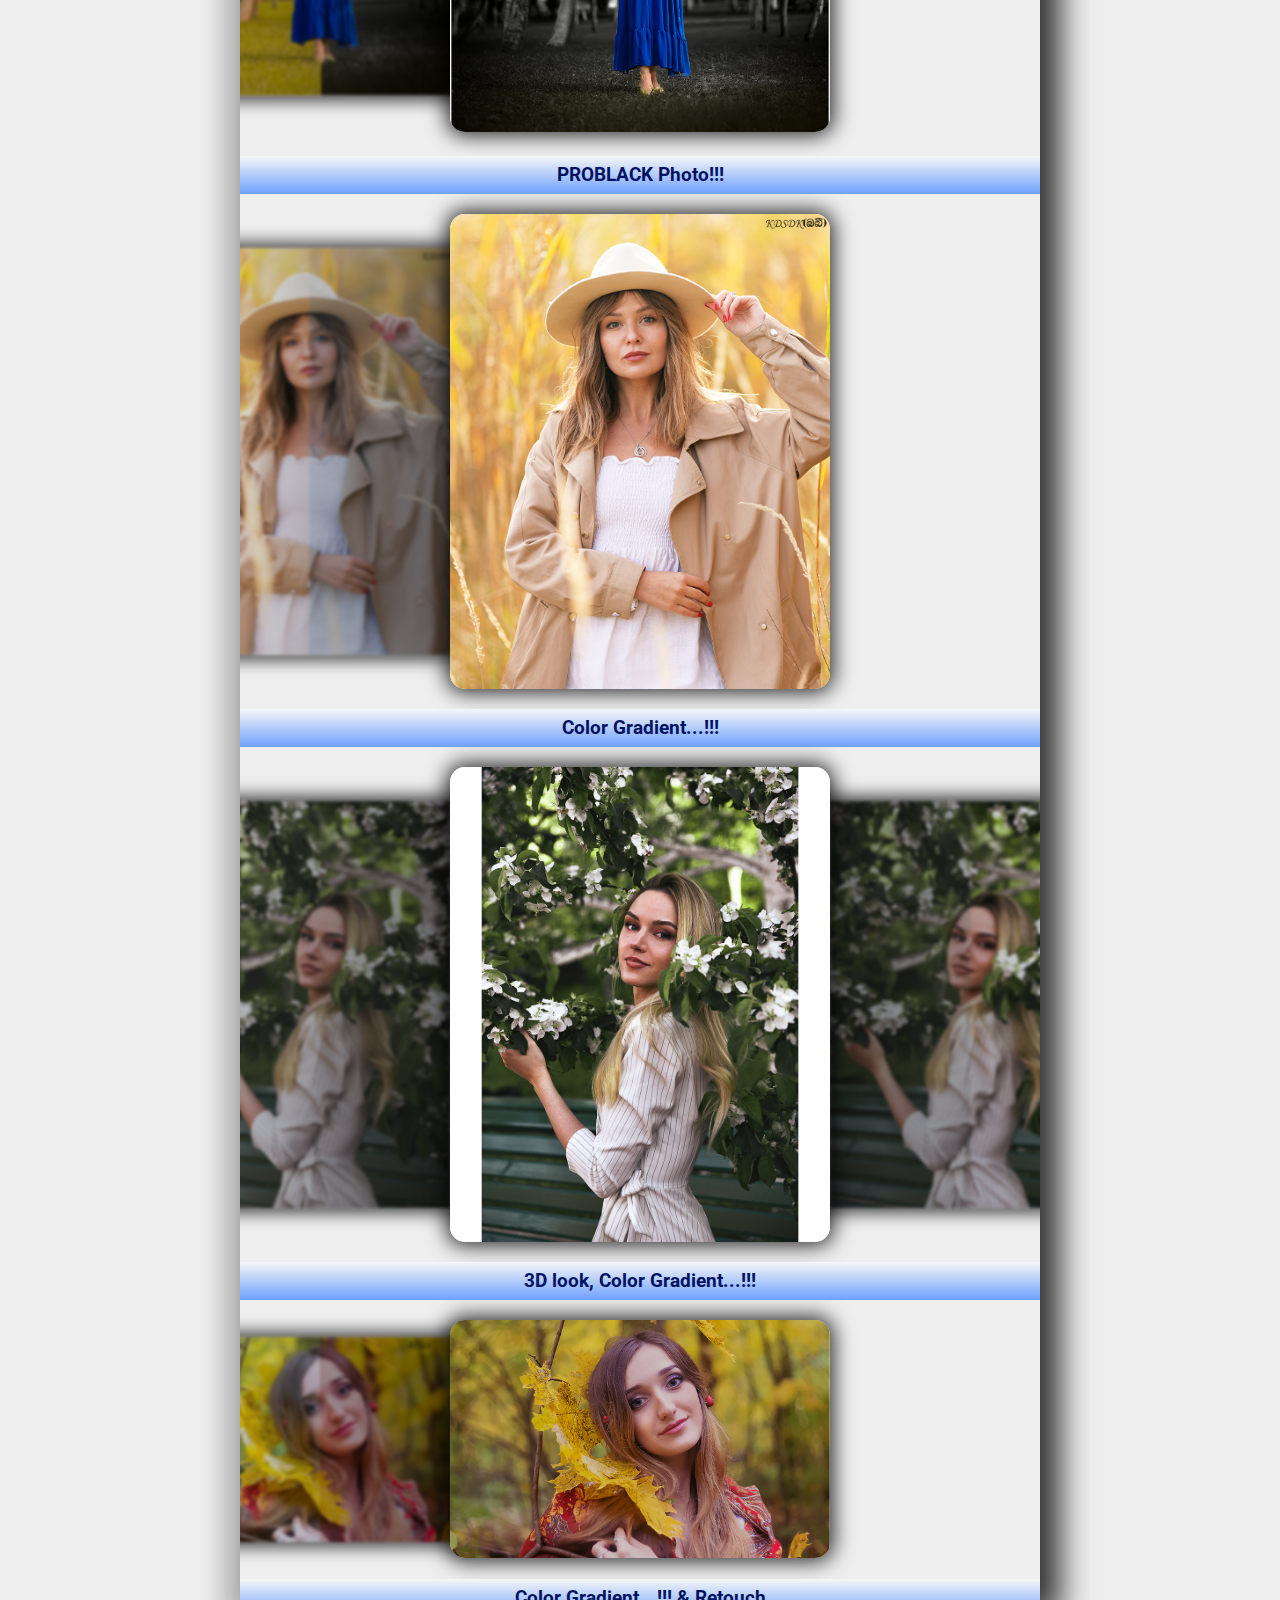
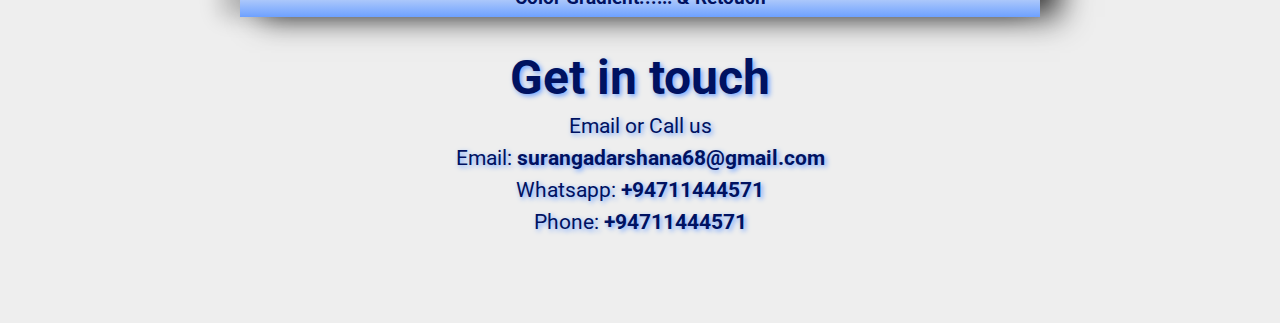
<file: photography/index.html>
<!DOCTYPE html>
<html lang="en">
<head>
    <meta charset="UTF-8">
    <meta http-equiv="X-UA-Compatible" content="IE=edge">
    <meta name="viewport" content="width=device-width, initial-scale=1.0">
    <title>Black&White</title>
    <link rel="stylesheet" href="https://unpkg.com/swiper/swiper-bundle.min.css" />
    <link rel="stylesheet" href="style.css">

</head>
<body>
  <main id="m">
    <header class="nav_header">
      <div class="logo">
        <span>Black&White</span>
      </div>

      <div class="nav_list">
        <ul class="links">
          <li><a href="index.html">Home</a></li>
          <li class="proh hover"><span>Project</span>
          <ul class="pro_list">
            <li><a href="https://blackwhitecode.github.io/" target="_blank">Back Jack Game</a></li>
            <li><a href="https://blackwhitecode.github.io/new_year/" target="_blank">New Year Countdown</a></li>
          </ul>
        </li>
          <li><a href="error.html" target="_blank">About Us</a></li>
          <li><a href="#footer">Contact</a></li>
        </ul>
      </div>

      <div class="toggle_btn">
        <ul>
          <li class="top_line"></li>
          <li class="middle_line"></li>
          <li class="bottom_line"></li>
        </ul>
      </div>
      
    </header>

    <div class="dropdown_menu">
        <ul>
          <li><a href="index.html">Home</a></li>
          <li class="project_sub"><span>Project</span></li>
          <div class="sub_menu">
            <ul>
              <li><a href="https://blackwhitecode.github.io/" target="_blank">Back Jack Game</a></li>
              <li><a href="https://blackwhitecode.github.io/new_year/" target="_blank">New Year Countdown</a></li>
            </ul>
          </div>
          <li><a href="error.html" target="_blank">About Us</a></li>
          <li><a href="#footer">Contact</a></li>
        </ul>
    </div>

        <div id="landing">
            <div id="landing_txt">

                <div id="landing_txt_inner">
                    <h1 id="h1txt">Welcome to Black&White</h1>
                    <h1 id="hitext">Welcome to Black&White</h1>
                    <h2>Photography (Retoucher)</h2>
                    <p id="para">Black&White is sri lankan Photoediter and Retoucher Which started his page in 2020.Follow Blck&White for more Photography update.</p>
                    <a href="#images" class="btn" id="view_work">
                        View Work
                    </a> <br>

                    <div class="social_icon">

                        <a href="https://www.facebook.com/blackandwhite0011">
                            <div class="icon_group flex_center">
                                    <svg xmlns="http://www.w3.org/2000/svg" width="29" height="29" class="facebook" viewBox="0 0 512 512"><!--! Font Awesome Free 6.4.0 by @fontawesome - https://fontawesome.com License - https://fontawesome.com/license (Commercial License) Copyright 2023 Fonticons, Inc. --><style>svg{fill:#0066cc}</style><path d="M504 256C504 119 393 8 256 8S8 119 8 256c0 123.78 90.69 226.38 209.25 245V327.69h-63V256h63v-54.64c0-62.15 37-96.48 93.67-96.48 27.14 0 55.52 4.84 55.52 4.84v61h-31.28c-30.8 0-40.41 19.12-40.41 38.73V256h68.78l-11 71.69h-57.78V501C413.31 482.38 504 379.78 504 256z"/></svg>
                                    <span>@Black&White</span>
                            </div>
                        </a>

                        <a href="https://www.instagram.com/bandw9900/" class="btn">
                            <div class="icon_group flex_center">
                                <svg width="28" height="28" class="instagram" viewBox="0 0 24 24" fill="none" xmlns="http://www.w3.org/2000/svg">
                                    <path fill-rule="evenodd" clip-rule="evenodd" d="M12 7C9.23858 7 7 9.23858 7 12C7 14.7614 9.23858 17 12 17C14.7614 17 17 14.7614 17 12C17 9.23858 14.7614 7 12 7ZM9 12C9 13.6569 10.3431 15 12 15C13.6569 15 15 13.6569 15 12C15 10.3431 13.6569 9 12 9C10.3431 9 9 10.3431 9 12Z" fill="url(#rg)" />
                                    <path d="M18 5C17.4477 5 17 5.44772 17 6C17 6.55228 17.4477 7 18 7C18.5523 7 19 6.55228 19 6C19 5.44772 18.5523 5 18 5Z" fill="url(#rg)" />
                                    <path fill-rule="evenodd" clip-rule="evenodd" d="M5 1C2.79086 1 1 2.79086 1 5V19C1 21.2091 2.79086 23 5 23H19C21.2091 23 23 21.2091 23 19V5C23 2.79086 21.2091 1 19 1H5ZM19 3H5C3.89543 3 3 3.89543 3 5V19C3 20.1046 3.89543 21 5 21H19C20.1046 21 21 20.1046 21 19V5C21 3.89543 20.1046 3 19 3Z" fill="url(#rg)" />
                                </svg>
                                <span>@Black&White</span>
                            </div>
                        </a> 
                    </div>
                    
                </div>
            </div>

            <div class="area">
                <ul class="circles">
                    <li></li>
                    <li></li>
                    <li></li>
                    <li></li>
                    <li></li>
                    <li></li>
                    <li></li>
                    <li></li>
                    <li></li>
                    <li></li>
                </ul>
            </div>

            <div id="landing_img">

            </div>
        </div>
        <div id="images">
            <div id="header">
                <h2>Our Work</h2>
            </div>

            <section>
              <div class="swiper-container mySwiper">
                <div class="swiper-wrapper" style="padding: 10px 0px;">
                  <div class="swiper-slide">
                      <img src="imgs/18/IMG1.jpg" alt="">
                  </div> 

                  <div class="swiper-slide">
                    <img src="imgs/18/IMG2.jpg" alt="">
                  </div>

                  <div class="swiper-slide">
                    <img src="imgs/18/IMG3.jpg" alt="">
                  </div>
                </div>
              </div>
            </section>
            <div class="caption">
              <h3>Colorful Gradient.......<br><span>Update: 11/07/2023</span></h3>
            </div>

            <section >
              <div class="swiper-container mySwiper">
                <div class="swiper-wrapper" style="padding: 10px 0px;">
                  <div class="swiper-slide">
                      <img src="imgs/17/Nikon-D750-Shotkit-9.jpg" alt="">
                  </div> 

                </div>
              </div>
            </section>
            <div class="caption">
              <h3>Wow.. color gradient!<br><span>Update: 11/07/2023</span></h3>
            </div>

            <section>
              <div class="swiper-container mySwiper">
                <div class="swiper-wrapper" style="padding: 10px 0px;">
                  <div class="swiper-slide">
                      <img src="imgs/16/IMG1.jpg" alt="">
                  </div> 

                  <div class="swiper-slide">
                    <img src="imgs/16/IMG2.jpg" alt="">
                  </div>

                  <div class="swiper-slide">
                    <img src="imgs/16/IMG3.jpg" alt="">
                  </div>
                </div>
              </div>
            </section>
            <div class="caption">
              <h3>retouching...! Girl<br><span>Update: 11/07/2023</span></h3>
            </div>

            <section>
              <div class="swiper-container mySwiper">
                <div class="swiper-wrapper" style="padding: 10px 0px;">
                  <div class="swiper-slide">
                      <img src="imgs/15/IMG1.jpg" alt="">
                  </div>

                  <div class="swiper-slide">
                    <img src="imgs/15/IMG2.jpg" alt="">
                  </div>

                  <div class="swiper-slide">
                    <img src="imgs/15/IMG3.jpg" alt="">
                  </div>
                </div>
              </div>
            </section>
            <div class="caption">
              <h3>Bro Black...!<br><span>Update: 11/07/2023</span></h3>
            </div>

            <section>
              <div class="swiper-container mySwiper">
                <div class="swiper-wrapper" style="padding: 10px 0px;">
                  <div class="swiper-slide">
                      <img width="900px" src="imgs/14/IMG_14 (1).jpg" alt="">
                  </div>

                  <div class="swiper-slide">
                    <img width="900px" src="imgs/14/IMG_14 (2).jpg" alt="">
                  </div>

                  <div class="swiper-slide">
                    <img width="900px" src="imgs/14/IMG_14 (3).jpg" alt="">
                  </div>
                </div>
              </div>
            </section>
            <div class="caption">
              <h3>Shadow upscale..<br><span>Update: 9/19/2023</span></h3>
            </div>

            <section>
              <div class="swiper-container mySwiper">
                <div class="swiper-wrapper" style="padding: 10px 0px;">
                  <div class="swiper-slide">
                      <img src="imgs/13/IMG_01_w1.jpg" alt="">
                  </div>

                  <div class="swiper-slide">
                    <img src="imgs/13/IMG_01_w2.jpg" alt="">
                  </div>

                  <div class="swiper-slide">
                    <img src="imgs/13/IMG_01_w3.jpg" alt="">
                  </div>
                </div>
              </div>
            </section>
            <div class="caption">
              <h3>Girl Retouching..<br><span>Update: 9/10/2023</span></h3>
            </div>

            <section>
              <div class="swiper-container mySwiper">
                <div class="swiper-wrapper" style="padding: 10px 0px;">
                  <div class="swiper-slide">
                      <img src="imgs/12/tag @ryanbreitkreutz - free photos from @signatureeditscoDSC00414.jpg" alt="">
                  </div>

                  <div class="swiper-slide">
                    <img src="imgs/12/tag @ryanbreitkreutz - free photos from @signatureeditscoDSC00414dd.jpg" alt="">
                  </div>

                  <div class="swiper-slide">
                    <img src="imgs/12/tag @ryanbreitkreutz - free photos from @signatureeditscoDSC00414dasd.jpg" alt="">
                  </div>
                </div>
              </div>
            </section>
            <div class="caption">
              <h3>Shadow upscale..<br><span>Update: 8/13/2023</span></h3>
            </div>

            <section class="insta">
              <div class="img_i">
                <blockquote class="instagram-media" data-instgrm-permalink="https://www.instagram.com/p/CokgdbmyobS/?utm_source=ig_embed&amp;utm_campaign=loading" data-instgrm-version="14" style=" background:#FFF; border:0; border-radius:3px; box-shadow:0 0 1px 0 rgba(0,0,0,0.5),0 1px 10px 0 rgba(0,0,0,0.15); margin: 1px; max-width:540px; min-width:326px; padding:0; width:99.375%; width:-webkit-calc(100% - 2px); width:calc(100% - 2px);"><div style="padding:16px;"> <a href="https://www.instagram.com/p/CokgdbmyobS/?utm_source=ig_embed&amp;utm_campaign=loading" style=" background:#FFFFFF; line-height:0; padding:0 0; text-align:center; text-decoration:none; width:100%;" target="_blank"> <div style=" display: flex; flex-direction: row; align-items: center;"> <div style="background-color: #F4F4F4; border-radius: 50%; flex-grow: 0; height: 40px; margin-right: 14px; width: 40px;"></div> <div style="display: flex; flex-direction: column; flex-grow: 1; justify-content: center;"> <div style=" background-color: #F4F4F4; border-radius: 4px; flex-grow: 0; height: 14px; margin-bottom: 6px; width: 100px;"></div> <div style=" background-color: #F4F4F4; border-radius: 4px; flex-grow: 0; height: 14px; width: 60px;"></div></div></div><div style="padding: 19% 0;"></div> <div style="display:block; height:50px; margin:0 auto 12px; width:50px;"><svg width="50px" height="50px" viewBox="0 0 60 60" version="1.1" xmlns="https://www.w3.org/2000/svg" xmlns:xlink="https://www.w3.org/1999/xlink"><g stroke="none" stroke-width="1" fill="none" fill-rule="evenodd"><g transform="translate(-511.000000, -20.000000)" fill="#000000"><g><path d="M556.869,30.41 C554.814,30.41 553.148,32.076 553.148,34.131 C553.148,36.186 554.814,37.852 556.869,37.852 C558.924,37.852 560.59,36.186 560.59,34.131 C560.59,32.076 558.924,30.41 556.869,30.41 M541,60.657 C535.114,60.657 530.342,55.887 530.342,50 C530.342,44.114 535.114,39.342 541,39.342 C546.887,39.342 551.658,44.114 551.658,50 C551.658,55.887 546.887,60.657 541,60.657 M541,33.886 C532.1,33.886 524.886,41.1 524.886,50 C524.886,58.899 532.1,66.113 541,66.113 C549.9,66.113 557.115,58.899 557.115,50 C557.115,41.1 549.9,33.886 541,33.886 M565.378,62.101 C565.244,65.022 564.756,66.606 564.346,67.663 C563.803,69.06 563.154,70.057 562.106,71.106 C561.058,72.155 560.06,72.803 558.662,73.347 C557.607,73.757 556.021,74.244 553.102,74.378 C549.944,74.521 548.997,74.552 541,74.552 C533.003,74.552 532.056,74.521 528.898,74.378 C525.979,74.244 524.393,73.757 523.338,73.347 C521.94,72.803 520.942,72.155 519.894,71.106 C518.846,70.057 518.197,69.06 517.654,67.663 C517.244,66.606 516.755,65.022 516.623,62.101 C516.479,58.943 516.448,57.996 516.448,50 C516.448,42.003 516.479,41.056 516.623,37.899 C516.755,34.978 517.244,33.391 517.654,32.338 C518.197,30.938 518.846,29.942 519.894,28.894 C520.942,27.846 521.94,27.196 523.338,26.654 C524.393,26.244 525.979,25.756 528.898,25.623 C532.057,25.479 533.004,25.448 541,25.448 C548.997,25.448 549.943,25.479 553.102,25.623 C556.021,25.756 557.607,26.244 558.662,26.654 C560.06,27.196 561.058,27.846 562.106,28.894 C563.154,29.942 563.803,30.938 564.346,32.338 C564.756,33.391 565.244,34.978 565.378,37.899 C565.522,41.056 565.552,42.003 565.552,50 C565.552,57.996 565.522,58.943 565.378,62.101 M570.82,37.631 C570.674,34.438 570.167,32.258 569.425,30.349 C568.659,28.377 567.633,26.702 565.965,25.035 C564.297,23.368 562.623,22.342 560.652,21.575 C558.743,20.834 556.562,20.326 553.369,20.18 C550.169,20.033 549.148,20 541,20 C532.853,20 531.831,20.033 528.631,20.18 C525.438,20.326 523.257,20.834 521.349,21.575 C519.376,22.342 517.703,23.368 516.035,25.035 C514.368,26.702 513.342,28.377 512.574,30.349 C511.834,32.258 511.326,34.438 511.181,37.631 C511.035,40.831 511,41.851 511,50 C511,58.147 511.035,59.17 511.181,62.369 C511.326,65.562 511.834,67.743 512.574,69.651 C513.342,71.625 514.368,73.296 516.035,74.965 C517.703,76.634 519.376,77.658 521.349,78.425 C523.257,79.167 525.438,79.673 528.631,79.82 C531.831,79.965 532.853,80.001 541,80.001 C549.148,80.001 550.169,79.965 553.369,79.82 C556.562,79.673 558.743,79.167 560.652,78.425 C562.623,77.658 564.297,76.634 565.965,74.965 C567.633,73.296 568.659,71.625 569.425,69.651 C570.167,67.743 570.674,65.562 570.82,62.369 C570.966,59.17 571,58.147 571,50 C571,41.851 570.966,40.831 570.82,37.631"></path></g></g></g></svg></div><div style="padding-top: 8px;"> <div style=" color:#3897f0; font-family:Arial,sans-serif; font-size:14px; font-style:normal; font-weight:550; line-height:18px;">View this post on Instagram</div></div><div style="padding: 12.5% 0;"></div> <div style="display: flex; flex-direction: row; margin-bottom: 14px; align-items: center;"><div> <div style="background-color: #F4F4F4; border-radius: 50%; height: 12.5px; width: 12.5px; transform: translateX(0px) translateY(7px);"></div> <div style="background-color: #F4F4F4; height: 12.5px; transform: rotate(-45deg) translateX(3px) translateY(1px); width: 12.5px; flex-grow: 0; margin-right: 14px; margin-left: 2px;"></div> <div style="background-color: #F4F4F4; border-radius: 50%; height: 12.5px; width: 12.5px; transform: translateX(9px) translateY(-18px);"></div></div><div style="margin-left: 8px;"> <div style=" background-color: #F4F4F4; border-radius: 50%; flex-grow: 0; height: 20px; width: 20px;"></div> <div style=" width: 0; height: 0; border-top: 2px solid transparent; border-left: 6px solid #f4f4f4; border-bottom: 2px solid transparent; transform: translateX(16px) translateY(-4px) rotate(30deg)"></div></div><div style="margin-left: auto;"> <div style=" width: 0px; border-top: 8px solid #F4F4F4; border-right: 8px solid transparent; transform: translateY(16px);"></div> <div style=" background-color: #F4F4F4; flex-grow: 0; height: 12px; width: 16px; transform: translateY(-4px);"></div> <div style=" width: 0; height: 0; border-top: 8px solid #F4F4F4; border-left: 8px solid transparent; transform: translateY(-4px) translateX(8px);"></div></div></div> <div style="display: flex; flex-direction: column; flex-grow: 1; justify-content: center; margin-bottom: 24px;"> <div style=" background-color: #F4F4F4; border-radius: 4px; flex-grow: 0; height: 14px; margin-bottom: 6px; width: 224px;"></div> <div style=" background-color: #F4F4F4; border-radius: 4px; flex-grow: 0; height: 14px; width: 144px;"></div></div></a><p style=" color:#c9c8cd; font-family:Arial,sans-serif; font-size:14px; line-height:17px; margin-bottom:0; margin-top:8px; overflow:hidden; padding:8px 0 7px; text-align:center; text-overflow:ellipsis; white-space:nowrap;"><a href="https://www.instagram.com/p/CokgdbmyobS/?utm_source=ig_embed&amp;utm_campaign=loading" style=" color:#c9c8cd; font-family:Arial,sans-serif; font-size:14px; font-style:normal; font-weight:normal; line-height:17px; text-decoration:none;" target="_blank">A post shared by Black&amp;White (@bandw9900)</a></p></div></blockquote> <script async src="//www.instagram.com/embed.js"></script>
              </div>
            </section>
            <div class="caption">
              <h3>Colorfull Black..!<br><span>Instagram Like and Following...</span></h3>
            </div>

            <section>
                <div class="swiper-container mySwiper">
                    <div class="swiper-wrapper">
                      <div class="swiper-slide">
                        <img src="imgs/1/1free.jpg" alt="bro Black">
                      </div>

                      <div class="swiper-slide">
                        <img src="imgs/1/2free.jpg" alt="">
                      </div>

                      <div class="swiper-slide">
                        <img src="imgs/1/3free.jpg" alt="">
                      </div>

                    </div>
                  </div>
                
            </section>
            <div class="caption">
                <h3>Bro Retouching</h3>
            </div>

            <section>
                <div class="swiper-container mySwiper">
                    <div class="swiper-wrapper">
                      <div class="swiper-slide">
                        <img src="imgs/2/@signatureeditsco DSC.jpg" alt="bro Black">
                      </div>

                      <div class="swiper-slide">
                        <img src="imgs/2/@signatureeditsco DSC_4.jpg" alt="">
                      </div>

                      <div class="swiper-slide">
                        <img src="imgs/2/@signatureeditsco DSC_4225_new.jpg" alt="">
                      </div>
                    </div>
                  </div>
                
            </section>
            <div class="caption">
                <h3>Cuite Girl, photo Retouching.</h3>
            </div>

            <img src="imgs/Image Size_1.jpg" alt="bro Black">
            <div class="caption">
                <h3>Real Oil Painting.</h3>
            </div>

            <section>
                <div class="swiper-container mySwiper">
                    <div class="swiper-wrapper">
                      <div class="swiper-slide">
                        <img src="imgs/3/kunj-parekh-jDkzdoraj_A-unsplash.jpg" alt="bro Black">
                      </div>

                      <div class="swiper-slide">
                        <img src="imgs/3/kunj-parekh-jDkzdoraj_A-unsplash_new.jpg" alt="bro Black">
                      </div>

                      <div class="swiper-slide">
                        <img src="imgs/3/kunj-parekh-jDkzdoraj_A-unsplashgedr.jpg" alt="bro Black">
                      </div>
                    </div>
                </div>
                
            </section>
            <div class="caption">
                <h3>Color Gradient.</h3>
            </div>

            <section>
                <div class="swiper-container mySwiper">
                    <div class="swiper-wrapper" style="padding: 10px 0px;">
                      <div class="swiper-slide">
                        <img src="imgs/4/new tag signatureeditsc.jpg" alt="bro Black">
                      </div>

                      <div class="swiper-slide">
                        <img src="imgs/4/new tag signatureeditsco .jpg" alt="bro Black">
                      </div>

                      <div class="swiper-slide">
                        <img src="imgs/4/new tag signatureeditsco IMG_6929-.jpg" alt="bro Black">
                      </div>
                    </div>
                </div>
                
            </section>
            <div class="caption">
                <h3>Broferssional Black photo, Black Color Gradient.</h3>
            </div>

            <img src="imgs/tag @signatureeditsco IMG_0591.jpg" alt="bro Black">
            <div class="caption">
                <h3>Colorfull..., Color Gradient.</h3>
            </div>

            <section>
              <div class="swiper-container mySwiper">
                <div class="swiper-wrapper" style="padding: 10px 0px;">
                  <div class="swiper-slide">
                    <img src="imgs/5/Instagram (1).jpeg" alt="">
                  </div>

                  <div class="swiper-slide">
                    <img src="imgs/5/Instagram.jpeg" alt="">
                  </div>
                </div>
              </div>
              
            </section>
            <div class="caption">
              <h3>Retouching.....!!!!</h3>
            </div>

            <section>
              <div class="swiper-container mySwiper">
                <div class="swiper-wrapper" style="padding: 10px 0px;">
                  <div class="swiper-slide">
                      <img src="imgs/6/free raws from @signatureeditsco - signatureedits.com IMG_3240.jpg" alt="">
                  </div>

                  <div class="swiper-slide">
                    <img src="imgs/6/free raws from @signatureeditsco - signatureedits.com IMG_3240_k.jpg" alt="">
                  </div>

                  <div class="swiper-slide">
                    <img src="imgs/6/old_free raws from @signatureeditsco - signatureedits.com IMG_3240_l.jpg" alt="">
                  </div>
                </div>
              </div>
              
            </section>
            <div class="caption">
                <h3>Retouching & Beautiful Color Gradient...</h3>
            </div>

            <section>
              <div class="swiper-container mySwiper">
                <div class="swiper-wrapper" style="padding: 10px 0px;">
                  <div class="swiper-slide">
                      <img src="imgs/7/Starting PSD - Inverse Curve Technique - PiXimperfect_new.jpg" alt="">
                  </div>

                  <div class="swiper-slide">
                    <img src="imgs/7/Starting PSD - Inverse Curve Technique - PiXimperfect_new_o.jpg" alt="">
                  </div>

                  <div class="swiper-slide">
                    <img src="imgs/7/Starting PSD - Inverse Curve Technique - PiXimperfect_new_old.jpg" alt="">
                  </div>
                </div>
              </div>
              
            </section>
            <div class="caption">
                <h3>Photo Manipulation, Color Gradient...</h3>
            </div> 

            <section>
              <div class="swiper-container mySwiper">
                <div class="swiper-wrapper" style="padding: 10px 0px;">
                  <div class="swiper-slide">
                      <img src="imgs/8/girl-78475.jpg" alt="">
                  </div>

                  <div class="swiper-slide">
                    <img src="imgs/8/girl-7847556.jpg" alt="">
                  </div>
                </div>
              </div>
              
            </section>
            <div class="caption">
                <h3>PROBLACK Photo!!!</h3>
            </div>

            <section>
              <div class="swiper-container mySwiper">
                <div class="swiper-wrapper" style="padding: 10px 0px;">
                  <div class="swiper-slide">
                      <img src="imgs/9/tag @signatureeditsco DSC09267_old.jpg" alt="">
                  </div>

                  <div class="swiper-slide">
                    <img src="imgs/9/tag @signatureeditsco DSC09267_new.jpg" alt="">
                  </div>
                </div>
              </div>
              
            </section>
            <div class="caption">
                <h3>Color Gradient...!!!</h3>
            </div>

            <section>
              <div class="swiper-container mySwiper">
                <div class="swiper-wrapper" style="padding: 10px 0px;">
                  <div class="swiper-slide">
                      <img src="imgs/10/tag @signatureeditsco - free raw files from signat_8388.jpg" alt="">
                  </div>

                  <div class="swiper-slide">
                    <img src="imgs/10/tag @signatureeditsco - free raw files from signat_8388_2ffgy.jpg" alt="">
                  </div>

                  <div class="swiper-slide">
                    <img src="imgs/10/tag @signatureeditsco - free raw files from signat_8388hffhg.jpg" alt="">
                  </div>
                </div>
              </div>
              
            </section>
            <div class="caption">
                <h3>3D look, Color Gradient...!!!</h3>
            </div>

            <section>
              <div class="swiper-container mySwiper">
                <div class="swiper-wrapper" style="padding: 10px 0px;">
                  <div class="swiper-slide">
                      <img src="imgs/11/Instagram (6).jpg" alt="">
                  </div>

                  <div class="swiper-slide">
                    <img src="imgs/11/Copy of free raws from signatureedits.com - tag @signatureeditsco - DSC_1473.jpg" alt="">
                  </div>
                </div>
              </div>
              
            </section>
            <div class="caption">
                <h3>Color Gradient...!!! & Retouch</h3>
            </div>
        </div>
  </main>

  <footer id="footer">
      <h3>Get in touch</h3>
      <p>Email or Call us</p>
      <p>Email:
          <strong>surangadarshana68@gmail.com</strong>
      </p>
      <p>Whatsapp:
          <strong>+94711444571</strong>
      </p>
      <p>Phone:
          <strong>+94711444571</strong>
      </p>
  </footer>

    <div class="gradent">
        <svg width="0" height="0">
            <radialGradient id="rg" r="150%" cx="30%" cy="107%">
              <stop stop-color="#fdf497" offset="0" />
              <stop stop-color="#fdf497" offset="0.05" />
              <stop stop-color="#fd5949" offset="0.45" />
              <stop stop-color="#d6249f" offset="0.6" />
              <stop stop-color="#285AEB" offset="0.9" />
            </radialGradient>
          </svg>
    </div>

    <script src="https://unpkg.com/swiper/swiper-bundle.min.js"></script>
    <script src="script.js"></script>
</body>
</html>
</file>
<file: style.css>
@import url('https://fonts.googleapis.com/css2?family=Aclonica&family=Caveat&family=Fondamento&family=Lobster&family=Silkscreen&family=UnifrakturMaguntia&display=swap');
@import url('https://fonts.googleapis.com/css2?family=Aclonica&family=Barlow&family=Caveat&family=Fondamento&family=Lobster&family=Silkscreen&family=UnifrakturMaguntia&display=swap');

.container {
    background-color: #ffffff00;
    width: auto;
    height: auto;
}

body {
    background: url(imgs/back.jpg);
    background-size: 100%;
    height: auto;
}

#h1 {
    font-family: UnifrakturMaguntia;
    text-align: center;
    color: rgba(3, 3, 95, 0.918);
    line-height: 1.2;
    text-shadow: 2px 2px rgba(0, 255, 42, 0.856);
}

#btn, #btn_res {
     font: 15px Fondamento;
     width: auto;
     padding: 6px 30px;
     cursor: pointer;
     border: none;
     border-radius: 8px;
     color: rgba(0, 255, 42, 0.856);
     background-color: rgb(0, 0, 73);
     margin-left: 40px;
     text-shadow: 2px 2px 4px rgb(81, 81, 175);
}

#result {
    margin-top: -10px;
}

h3 {
    font-size: 12px;
    font-family: Aclonica;
    color:  rgb(3, 3, 95);
}

#mainResult {
    margin-top: -3px;
    border: rgb(3, 3, 95) 3px solid ;
    border-radius: 6px;
    text-align: center;
    color: rgba(0, 255, 42, 0.856);
    font-family: Caveat;
    font-size: 25px;
    font-weight: bold;
    text-shadow: 1px 1px 3px rgb(0, 0, 73);
}

#btn_res {
    display: none;
    margin-top: 10px;
}

#footer {
    position: absolute;
    bottom: 3px;
    right: 4px;
    color: #0004d4;
    font-family: Fondamento;
    font-weight: 500;
    font-size: 10px;
}
</file>
<file: Login/style.css>
@import url('https://fonts.googleapis.com/css2?family=Alkatra&display=swap');

* {
    padding: 0;
    margin: 0;
    box-sizing: border-box;
    font-family: Alkatra;
}

body {
    background-color: #c9d6ff;
    background: linear-gradient(to right, #e2e2e2, #c9d6ff);
    display: flex;
    align-items: center;
    justify-content: center;
    flex-direction: column;
    height: 100vh;
}

li {
    list-style: none;
}

a {
    text-decoration: none;
    color: #333;
}

/*NAVIGATION BAR*/

.nav {
    position: absolute;
    top: 0;
    width: 100%;
    height: 60px;
    padding: 0 10px;
    display: flex;
    flex-direction: row;
    justify-content: space-between;
    align-items: center;
    text-align: center;
    border-bottom: 2px solid #512da8;
    box-shadow: 0 0 8px #5c4d80;
}

.nav h3 {
    color: #512da8;
    font-size: 20px;
}

.nav ul {
    position: relative;
    display: flex;
    gap: 10px;
}

.nav ul li {
    height: 40px;
    background-color: #fff;
    box-shadow: 2px 2px #5c6bc0;
    text-align: center;
    border: none;
    border-radius: 25px;
}

.nav ul li:hover {
    background-color: #5c6bc0;
    box-shadow: 2px 2px #fff;
}


.nav ul li a {
    font-size: 20px;
    padding:  0 15px;
    line-height: 2.2;
    color: #5c6bc0;
}
.nav ul li:hover a {
    color: #fff;
}

.nav ul.link_nav li a {
    font-size: 18px;
    line-height: 2.4;
}

/*DROPDOWN MENU ICON*/

.nav .drop_main {
    display: none;
    width: fit-content;
    gap: 10px;
}

.nav .drop_main .drop_logout {
    background-color: #5c6bc0;
    border: none;
    border-radius: 35px;
    padding: 2px 0 0 0;
    line-height: 2.1;
    box-shadow: 2px 2px #fff;
}

.nav .drop_main .drop_logout button {
    background: none;
    border: none;
    outline: none;
    color: #fff;
    padding: 0 15px;
    font-size: 16px;
    cursor: pointer;
}

.nav .drop_main .drop_logout a {
    font-size: 16px;
    color: white;
    padding: 0px 15px;
    letter-spacing: .3px;
}

.nav .drop_icon {
    position: relative;
    margin: auto 0;
    width: 26px;
    height: 26px;
    overflow: hidden;
}


.nav .drop_icon .icon  {
    position: absolute;
    top: 0;
    right: 0;
    display: flex;
    justify-content: center;
    align-items: center;
    transform: translateX(0);
    transition: .5s ease;
    cursor: pointer;
}

.nav .drop_icon .icon svg {
    margin: 0 0 0 10px;
}

.nav .drop_icon .icon.xmark{
    transform: translateX(34px);
}

/*DROPDOWN MENU*/

.dropdown_nav {
    display: none;
    background-color: rgba(169, 196, 255, 0.6);
    position: absolute;
    z-index: 999;
    width: 200px;
    height: 0;
    top: 40px;
    right: 0;
    margin: 10px 10px;
    border-radius: 15px;
    overflow: hidden;
    z-index: 100000;
    border: none;
    outline: none;
    transition: height .5s cubic-bezier(0.175, 0.885, 0.32, 1.275);
    
}

.dropdown_nav.open {
    height: 220px;
    backdrop-filter: blur(10px);
    padding: 5px 10px;
}
.dropdown_nav ul {
    position: relative;
}

.dropdown_nav li.logout {
    background-color: transparent;
    box-shadow: 0 0 0 2px #512da8;
}

.dropdown_nav li.logout a {
    color: #512da8;
}

.dropdown_nav li:hover {
    background-color: #512da8;
    box-shadow: #fff;
}   

.dropdown_nav li {
    margin: 10px;
    height: 40px;
    background-color: #fff;
    box-shadow: 2px 2px #512da8;
    text-align: center;
    border: none;
    border-radius: 25px;
}

.dropdown_nav li a:hover {
    color: #fff;
}

.dropdown_nav li a {
    padding: 0 20px;
    font-size: 20px;
    line-height: 2.2;
    color: #512da8;
}

.container {
    background-color: #fff;
    position: relative;
    box-shadow: 0 5px 15px rgba(0, 0, 0, .35);
    border-radius: 20px;
    width: 768px;
    max-width: 100%;
    min-height: 480px;
    overflow: hidden;
}

.container p {
    font-size: 16px;
    line-height: 20px;
    letter-spacing: 0.3px;
    margin: 20px;
}

.container span {
    font-size: 16px;
}

.container a {
    color: #333;
    font-size: 17px;
    text-decoration: none;
    margin: 15px 0 10px;
}

.container a:hover {
    text-decoration: underline;
}

.container .link_for {
    width: 100%;
    position: relative;
    display: flex;
    justify-content: space-between;
}

.container .link_for.all {
    display: none;
}

.container .link_for a.link_signup {
    background: none;
    color: #333;
    padding: 0;
    font-size: 18px;
    text-decoration: underline;
    text-transform: none;
    border: none;
    font-weight: lighter;
    cursor: pointer;
    display: none;
}

.container .link_for a.link_signin {
    margin: 0;
    text-decoration: underline;
    cursor: pointer;
}

.container button {
    background-color: #512da8;
    color: #fff;
    font-size: 16px;
    border: 2px solid #fff;
    padding: 10px 45px 8px 45px;
    border-radius: 10px;
    font-weight: 600;
    text-transform: uppercase;
    cursor: pointer;
    letter-spacing: 0.5px;
    margin-top: 10px;
}

.container button:hover {
    border: 2px solid #5c4d80;
    color: #512da8;
    background: #fff;
    font-weight: bolder;
}

.container button.hidden {
    background-color: transparent;
    border-color: #fff;
    border: 2px solid #fff;
}

.container button:hover.hidden {
    color: #fff;
}

.container form {
    background-color: #fff;
    display: flex;
    align-items: center;
    justify-content: center;
    flex-direction: column;
    padding: 0 40px;
    height: 100%;
}

.container input {
    background-color: #eee;
    color: #333;
    border: none;
    margin: 8px 0;
    padding: 8px 34px 8px 15px;
    font-size: 18px;
    border-radius: 8px;
    width: 100%;
    outline: none;
}

.container .input_box {
    position: relative;
    height: fit-content;
    width: 100%;
}

.container .input_box .eye_icon {
    height: 21px;
    width: 21px;
    position: absolute;
    top: 0;
    right: 0;
    transform: translateY(100%);
    margin-right: 10px;
}

.container .input_box .eye_icon svg path{
    fill-opacity: 50%;

}

.container .input_box .eye_icon .svg_icon_remove {
    position: absolute;
    left: -1px;
    opacity: 0;
}

.container .input_box .eye_icon.ac .svg_icon {
    opacity: 0;
}

.container .input_box .eye_icon.ac .svg_icon_remove {
    opacity: 1;
}

.form_container {
    position: absolute;
    top: 0;
    height: 100%;
    transition: all 0.6s ease-in-out;
}

.signIn {
    left: 0;
    width: 50%;
    z-index: 2;
}

.container.active .signIn {
    transform: translateX(100%);
}

.signup {
    left: 0;
    width: 50%;
    opacity: 0;
    z-index: 1;
}

.container.active .signup {
    transform: translateX(100%);
    opacity: 1;
    z-index: 5;
    animation: move 0.6s;
}
/*index main*/

.main {
    text-align: center;
    margin: 0 10px;
}

@keyframes move {
    0%, 49.99% {
        opacity: 0;
        z-index: 1;
    }
    50%, 100% {
        opacity: 1;
        z-index: 5;
    }
}

.social_icon a{
    border: 2px solid #ccc;
    display: inline-flex;
    justify-content: center;
    align-items: center;
    margin: 0 3px;
    width: 40px;
    height: 40px;
    border-radius: 8px;
}

.toggle_container {
    position: absolute;
    top: 0;
    left: 50%;
    width: 50%;
    height: 100%;
    overflow: hidden;
    transition: all .6s ease-in-out;
    z-index: 100;
    border-radius: 40px 0 0 40px;
}

.container.active .toggle_container {
    transform: translateX(-100%);
    border-radius: 0 40px 40px 0;
}

.toggle {
    background-color: #512da8;
    height: 100%;
    background: linear-gradient(to right, #5c6bc0, #512da8);
    color: #fff;
    position: relative;
    left: -100%;
    height: 100%;
    width: 200%;
    transform: translateX(0);
    transition: all .6s ease-in-out;
}

.container.active .toggle {
    transform: translateX(50%);
}

.toggle_panel {
    position: absolute;
    width: 50%;
    height: 100%;
    display: flex;
    justify-content: center;
    align-items: center;
    flex-direction: column;
    padding: 0 10px;
    text-align: center;
    top: 0;
    transform: translateX(0);
    transition: all .6s ease-in-out;
}

.toggle_left {
    transform: translateX(-200%);
}

.container.active .toggle_left {
    transform: translateX(0);
}

.toggle_right {
    right: 0;
    transform: translateX(0);
}

.container.active .toggle_right {
    transform: translateX(200%);
}

.container .error_signup {
    color: red;
    font-size: 14px;
    font-weight: lighter;
    line-height: 14px;
    margin: 0;
}

.container .success_signup {
    color: green;
    font-size: 14px;
    font-weight: lighter;
    line-height: 14px;
    margin: 0;
}

.container .error_login {
    color: red;
    font-size: 14px;
    font-weight: lighter;
    line-height: 14px;
    margin: 0;
}

@media (max-width: 760px) {
    .container {
        max-width: 95%;
    }

    .nav .drop_main {
        display: flex;
    }

    .nav ul {
        display: none;
    }

    .container form {
        padding: 0 20px;
    }

    .dropdown_nav {
        display: block;
    }
}

@media (max-width: 470px) {

    * {
        color: #fff;
    }

    h1 {
        color: #333;
    }

    .container a {
        color: #fff;
    }

    .container .link_for a.link_signup {
        color: #fff;
    }

    .container input::placeholder {
        color: #333;
    }

    .container button {
        background: linear-gradient(to right, #512da8, #5c6bc0);
    }

    .toggle_container {
        width: 0;
        display: none;
    }

    .dropdown_nav {
        display: block;
        width: unset;
        left: 0;
    }

    .nav ul {
        display: none;
    }

    .container {
        width: 400px;
        margin: 20px;
        max-width: 90%;
    }

    .signIn {
        width: 100%;
    }
    
    .container form {
        padding: 0 25px;
        background: linear-gradient(to right, #5c6bc0, #512da8);
    }

    .signup {
        width: 100%;
        left: -100%;
    }

    .container .link_for.all {
        display: block;
    }

    .container .link_for a.link_signup {
        display: block;
    }

    .container .social_icon svg path {
        fill: #fff;
    }

    .container .social_icon svg circle {
        fill: #fff;
    }
}
</file>
<file: new_year/style.css>
@import url('https://fonts.googleapis.com/css2?family=Acme&display=swap');

* {
    box-sizing: border-box;
    margin: 0;
    padding: 0;
}

body {
    font-family: Acme;
    background-image: url(img/tom-gainor-ZqLeQDjY6fY-unsplash.jpg);

    background-size: cover;
    min-height: 100vh;
    background-position: center center;
    flex-direction: column;
    justify-content: center;
    align-items: center;
}

li {
    list-style: none;
}

a {
    text-decoration: none;
    color: #00027a;
}

.nav_header {
    padding: 0.2rem 1.3rem 0 1.3rem;
    width: 100%;
    height: 60px;
    display: flex;
    justify-content: space-between;
    align-items: center;
    text-align: center;
}

.nav_header .logo {
    width: fit-content;
    background-color: rgb(0, 255, 255, .2);
    color: #00027a;
    backdrop-filter: blur(5px);
    box-shadow: 3px 3px rgb(0, 255, 255), -3px -3px rgb(0, 255, 255, 0.3);
    font-size: 1.5rem;
    border: none;
    border-radius: 2rem;
}

.nav_header .logo span {
    padding: 2rem 1rem;
    line-height: 2;
}

.nav_header .nav_list .links {
    width: fit-content;
    position: relative;
    display: flex;
    flex-direction: row;
}

.nav_header .nav_list .links li:hover {
    background-color: #00ffff;
    box-shadow: 3px 3px #00027a, -3px -3px rgb(0, 255, 255, 0.3);
    
}

.nav_header .nav_list .links li {
    background-color: rgba(0, 255, 255, 0.2);
    backdrop-filter: blur(5px);
    padding: 12px 20px;
    margin: 0 10px;
    border: none;
    outline: none;
    border-radius: 30px;
    font-size: 18px;
    line-height: 1;
    box-shadow: 3px 3px rgb(0, 255, 255), -3px -3px rgb(0, 255, 255, 0.3);
}

.nav_list .links .project .dd_link {
    position: absolute;
    width: 210px;
    height: 0;
    
    top: 2.9rem;
    border: none;
    border-radius: 20px;
    margin: 0 auto;
    overflow: hidden;
    transition: height .3s cubic-bezier(0.175, 0.885, 0.32, 1.275);
}

.nav_list .links .project:hover .dd_link {
    display: block;
    height: 128px;
    background-color: rgb(0, 2, 122, .5);
    box-shadow: 3px 3px rgb(0, 2, 122);
    backdrop-filter: blur(10px);
    -webkit-backdrop-filter: blur(10px);

}

.nav_list .links .project:hover .dd_link li {
    width: fit-content;
    padding: .7rem 2rem;
    margin: 1rem auto;
    text-align: center;
    background-color: rgb(0, 255, 255, 0.5);
}

.nav_list .links .project:hover .dd_link li:hover {
    background-color: rgb(0, 255, 255);
}

.nav_list .links .project:hover .dd_link li a {
    font-size: 18px;
}

.toggle_btn {
    display: none;
    cursor: pointer;
}

.toggle_btn ul {
    display: flex;
    flex-direction: column;
    justify-content: center;
    align-items: center;
    width: 40px;
    height: 40px;
    background-color: rgb(0, 255, 255, .2);
    backdrop-filter: blur(5px);
    box-shadow: 2px 2px rgb(0, 255, 255), -2px -2px rgb(0, 255, 255, 0.3);
    border: none;
    border-radius: 50%;
}

.toggle_btn ul li {
    background-color: #00027a;
    width: 25px;
    height: 4px;
    margin: 2px auto;
    border-radius: 4px;
    transition: transform .4s linear;
}

.toggle_btn.active ul .top_line {
    transform: rotate(405deg) translatey(5.8px) translateX(5.8px);
}

.toggle_btn.active ul .middle_line {
    transform: rotate(405deg);
    visibility: hidden;
}

.toggle_btn.active ul .bottom_line {
    transform: rotate(-405deg) translatey(-5.8px) translateX(5.8px);
}

/* dropdown menu*/

.dropdown_menu {
    display: none;
    position: absolute;
    top: 70px;
    right: 2rem;
    width: 250px;
    height: 0;
    background-color: rgb(0, 2, 122, .2);
    backdrop-filter: blur(5px);
    box-shadow: 3px 3px rgb(0, 2, 122);
    border: none;
    overflow: hidden;
    border-radius: 15px;
    transition: height .3s cubic-bezier(0.175, 0.885, 0.32, 1.275);
}

.dropdown_menu.open {
    height: 159px;
}

.dropdown_menu > ul {
    margin: 10px 0;
}

.dropdown_menu > ul > li {
    width: fit-content;
    background-color: rgb(0, 255, 255, 0.4);
    backdrop-filter: blur(5px);
    box-shadow: 2px 2px rgb(0, 2, 122);
    padding: .5rem 1.7rem;
    margin: 8px auto;
    border-radius: 30px;
    text-align: center;
    font-size: 20px;
}

.dropdown_menu > ul > li:hover {
    background-color: rgb(0, 255, 255);
    transform: scale(1.1);
}

.dropdown_menu ul li a {
    color: rgb(0, 2, 122);
}

.dropdown_menu ul .li_pro {
    color: rgb(0, 2, 122);
    cursor: pointer;
}

.dd_links {
    position: absolute;
    width: 200px;
    height: 0;
    right: 3.5rem;
    margin: 0 auto;
    background-color: rgb(0, 255, 255, .3);
    box-shadow: 3px 3px rgb(0, 255, 255);
    backdrop-filter: blur(5px);
    top: 10.8rem;
    border: none;
    border-radius: 15px;
    overflow: hidden;
    transition: height .3s cubic-bezier(0.175, 0.885, 0.32, 1.275);
    z-index: 9;
}

.dd_links.dd_menu {
    height: 108px;
}

.dd_links.dd_menu li {
    width: fit-content;
    background-color: rgb(0, 2, 122, .5);
    box-shadow: 2px 2px rgb(0, 255, 255);
    backdrop-filter: blur(5px);
    margin: 5px auto;
    padding: .6rem 1.2rem;
    border-radius: 30px;
}

.dd_links.dd_menu li:hover {
    background-color: rgb(0, 2, 122);
}

.dd_links.dd_menu li a {
    font-size: 20px;
    color: rgb(0, 255, 255);
}

h1 {
    font-size: 4rem;
    margin: 5rem 0 1rem 0;
    text-align: center;
    background: -webkit-linear-gradient(left, #00027a, #008d8d);
    -webkit-background-clip: text;
    -webkit-text-fill-color: transparent;
    text-decoration: underline;
    text-decoration-style: double;
    text-decoration-thickness: 2px;
}

h1 span {
    font-size: 2rem;
    display: block;
    bottom: -2rem;

}


.countdown_container {
    height: 100%;
    display: flex;
    flex-wrap: wrap;   
    justify-content: center;
    align-items: center;
}

.big_text {
    font-weight: bold;
    font-size: 6rem;
    line-height: 0.7;
    margin: 1rem 2rem;
    color: #00027a;
    text-shadow: 4px 4px 5px rgb(0, 255, 255);
}
.countdown_e {
    width: 11rem;
    margin: 0.7rem;
    padding: 0.2rem 0;
    display: flex;
    flex-direction: column;
    justify-content: center;
    align-items: center;
    text-align: center;
    border-radius: 18px;
    background: rgba(0, 255, 255, 0.2);
    backdrop-filter: blur(5px);
    box-shadow: 4px 4px rgb(0, 255, 255), -3px -3px rgb(0, 255, 255, 0.3);

}

.countdown_e span {
    width: 150px;
    height: 2.1rem;
    display: block;
    margin-bottom: 0.5rem;
    margin-left: 10px;
    margin-right: 10px;
    padding-top: 0.2rem;
    padding-bottom: 0.2rem;
    padding-left: 2.8rem;
    padding-right: 2.8rem;
    text-align: center;
    border-radius: 20px;
    background: #00ffff;
    box-shadow: 2px 2px 5px rgb(5, 5, 5);
    background-position: center;
    font-size: 1.3rem;
    color: rgb(0, 25, 63);
}

footer {
    background-color: rgb(0, 0, 0);
    text-align: center;
    position: absolute;
    right: 0;
    left: 0;
    bottom: 0vh;
}

footer P {
    color: #fff;
}

.social {
    width: 100%;
    height: 100px;
    position: relative;
    display: flex;
    justify-content: center;
}

.social > a {
    text-decoration: none;
    display: flex;
    margin: 0 .5rem;
}

.social > a:hover > .icon {
    background-color: rgb(0, 255, 255);
    box-shadow: 3px 3px 15px rgba(0, 0, 0, 0.8) inset, -3px -3px 5px rgb(0, 255, 255) inset;
}

.social > a > .icon {
    width: fit-content;
    height: 60px;
    background-color: #00f7ff;
    box-shadow: 2px 2px 10px #00027a, 3px 3px 20px rgba(0, 1, 30, 0.5) inset;
    display: flex;
    justify-content: center;
    align-items: center;
    margin: auto 0.5rem;
    padding: .7rem 1rem;
    border-radius: 35px;
}

.social > a > .icon > .icon_fb > svg {
    width: 50px;
    height: 50px;
    margin-top: .3rem;
}

.social > a > .icon > .icon_in > svg {
    width: 50px;
    height: 50px;
    margin-top: .3rem;
}

.social > a > .icon > span {
    font-size: 1.2rem;
    color: #00027a;
}


@media (max-width: 767px) {
    h1 {
        margin-top: 4rem;
    }

    .nav_header .nav_list {
        display: none;
    }

    .toggle_btn {
        display: block;
    }

    .dropdown_menu {
        display: block;
    }

    footer {
        bottom: 0;
        margin-bottom: -16%;
    }
    
}

@media screen and (max-width: 424px) {
    body {
        font-family: Acme;
        background-image: url(img/tom-gainor-ZqLeQDjY6fY-unsplash.jpg);
        max-height: 100vh;
        background-position: center center;
        align-items: center;
    }

    H1 {
        margin: 3rem 0.5rem 0 0.5rem;
        font-size: 4rem;
    }

    .countdown_container {
        margin-top: 1.5rem;
    }

    .countdown_e {
        width: 10rem;
        margin: 10px;
    }
    
    .big_text {
        font-size: 4rem;
    }
    
    .nav_header {
        margin-top: 1rem;
    }

    .dropdown_menu {
        width: unset;
        left: 2rem;
    }

    .dd_links {
        width: unset;
        left: 3.5rem;
    }

    .dropdown_menu .dd_links.dd_menu li {
        background-color: rgb(0, 2, 122, .7);
        backdrop-filter: blur(5px);
    }

    .social {
        justify-content: center;
        align-items: center;
        margin-top: 1rem;
    }

    .social > a {
        margin: .4rem 1.5rem;
        
    }

    .social > a > .icon {
        width: 60px;
        height: 60px;
        border-radius: 50%;
        margin: 0 0 0 0;
        padding: 0 0 0 0;
        box-shadow: 2px 2px 8px #00027a;
    }

    .social > a > .icon > span {
        display: none;
    }

    footer {
        display: none;
    }
}
</file>
<file: NewYearCountdown/style.css>
@import url('https://fonts.googleapis.com/css2?family=Acme&display=swap');

* {
    box-sizing: border-box;
    margin: 0;
    padding: 0;
}

body {
    font-family: Acme;
    background-image: url(img/tom-gainor-ZqLeQDjY6fY-unsplash.jpg);

    background-size: cover;
    min-height: 100vh;
    background-position: center center;
    flex-direction: column;
    justify-content: center;
    align-items: center;
}

li {
    list-style: none;
}

a {
    text-decoration: none;
    color: #00027a;
}

.nav_header {
    padding: 0.2rem 1.3rem 0 1.3rem;
    width: 100%;
    height: 60px;
    display: flex;
    justify-content: space-between;
    align-items: center;
    text-align: center;
}

.nav_header .logo {
    width: fit-content;
    background-color: rgb(0, 255, 255, .2);
    color: #00027a;
    backdrop-filter: blur(5px);
    box-shadow: 3px 3px rgb(0, 255, 255), -3px -3px rgb(0, 255, 255, 0.3);
    font-size: 1.5rem;
    border: none;
    border-radius: 2rem;
}

.nav_header .logo span {
    padding: 2rem 1rem;
    line-height: 2;
}

.nav_header .nav_list .links {
    width: fit-content;
    position: relative;
    display: flex;
    flex-direction: row;
}

.nav_header .nav_list .links li:hover {
    background-color: #00ffff;
    box-shadow: 3px 3px #00027a, -3px -3px rgb(0, 255, 255, 0.3);
    
}

.nav_header .nav_list .links li {
    background-color: rgba(0, 255, 255, 0.2);
    backdrop-filter: blur(5px);
    padding: 12px 20px;
    margin: 0 10px;
    border: none;
    outline: none;
    border-radius: 30px;
    font-size: 18px;
    line-height: 1;
    box-shadow: 3px 3px rgb(0, 255, 255), -3px -3px rgb(0, 255, 255, 0.3);
}

.nav_list .links .project .dd_link {
    position: absolute;
    width: 210px;
    height: 0;
    
    top: 2.9rem;
    border: none;
    border-radius: 20px;
    margin: 0 auto;
    overflow: hidden;
    transition: height .3s cubic-bezier(0.175, 0.885, 0.32, 1.275);
}

.nav_list .links .project:hover .dd_link {
    display: block;
    height: 128px;
    background-color: rgb(0, 2, 122, .5);
    box-shadow: 3px 3px rgb(0, 2, 122);
    backdrop-filter: blur(10px);
    -webkit-backdrop-filter: blur(10px);

}

.nav_list .links .project:hover .dd_link li {
    width: fit-content;
    padding: .7rem 2rem;
    margin: 1rem auto;
    text-align: center;
    background-color: rgb(0, 255, 255, 0.5);
}

.nav_list .links .project:hover .dd_link li:hover {
    background-color: rgb(0, 255, 255);
}

.nav_list .links .project:hover .dd_link li a {
    font-size: 18px;
}

.toggle_btn {
    display: none;
    cursor: pointer;
}

.toggle_btn ul {
    display: flex;
    flex-direction: column;
    justify-content: center;
    align-items: center;
    width: 40px;
    height: 40px;
    background-color: rgb(0, 255, 255, .2);
    backdrop-filter: blur(5px);
    box-shadow: 2px 2px rgb(0, 255, 255), -2px -2px rgb(0, 255, 255, 0.3);
    border: none;
    border-radius: 50%;
}

.toggle_btn ul li {
    background-color: #00027a;
    width: 25px;
    height: 4px;
    margin: 2px auto;
    border-radius: 4px;
    transition: transform .4s linear;
}

.toggle_btn.active ul .top_line {
    transform: rotate(405deg) translatey(5.8px) translateX(5.8px);
}

.toggle_btn.active ul .middle_line {
    transform: rotate(405deg);
    visibility: hidden;
}

.toggle_btn.active ul .bottom_line {
    transform: rotate(-405deg) translatey(-5.8px) translateX(5.8px);
}

/* dropdown menu*/

.dropdown_menu {
    display: none;
    position: absolute;
    top: 70px;
    right: 2rem;
    width: 250px;
    height: 0;
    background-color: rgb(0, 2, 122, .2);
    backdrop-filter: blur(5px);
    box-shadow: 3px 3px rgb(0, 2, 122);
    border: none;
    overflow: hidden;
    border-radius: 15px;
    transition: height .3s cubic-bezier(0.175, 0.885, 0.32, 1.275);
}

.dropdown_menu.open {
    height: 159px;
}

.dropdown_menu > ul {
    margin: 10px 0;
}

.dropdown_menu > ul > li {
    width: fit-content;
    background-color: rgb(0, 255, 255, 0.4);
    backdrop-filter: blur(5px);
    box-shadow: 2px 2px rgb(0, 2, 122);
    padding: .5rem 1.7rem;
    margin: 8px auto;
    border-radius: 30px;
    text-align: center;
    font-size: 20px;
}

.dropdown_menu > ul > li:hover {
    background-color: rgb(0, 255, 255);
    transform: scale(1.1);
}

.dropdown_menu ul li a {
    color: rgb(0, 2, 122);
}

.dropdown_menu ul .li_pro {
    color: rgb(0, 2, 122);
    cursor: pointer;
}

.dd_links {
    position: absolute;
    width: 200px;
    height: 0;
    right: 3.5rem;
    margin: 0 auto;
    background-color: rgb(0, 255, 255, .3);
    box-shadow: 3px 3px rgb(0, 255, 255);
    backdrop-filter: blur(5px);
    top: 10.8rem;
    border: none;
    border-radius: 15px;
    overflow: hidden;
    transition: height .3s cubic-bezier(0.175, 0.885, 0.32, 1.275);
    z-index: 9;
}

.dd_links.dd_menu {
    height: 108px;
}

.dd_links.dd_menu li {
    width: fit-content;
    background-color: rgb(0, 2, 122, .5);
    box-shadow: 2px 2px rgb(0, 255, 255);
    backdrop-filter: blur(5px);
    margin: 5px auto;
    padding: .6rem 1.2rem;
    border-radius: 30px;
}

.dd_links.dd_menu li:hover {
    background-color: rgb(0, 2, 122);
}

.dd_links.dd_menu li a {
    font-size: 20px;
    color: rgb(0, 255, 255);
}

h1 {
    font-size: 4rem;
    margin: 5rem 0 1rem 0;
    text-align: center;
    background: -webkit-linear-gradient(left, #00027a, #008d8d);
    -webkit-background-clip: text;
    -webkit-text-fill-color: transparent;
    text-decoration: underline;
    text-decoration-style: double;
    text-decoration-thickness: 2px;
}

h1 span {
    font-size: 2rem;
    display: block;
    bottom: -2rem;

}


.countdown_container {
    height: 100%;
    display: flex;
    flex-wrap: wrap;   
    justify-content: center;
    align-items: center;
}

.big_text {
    font-weight: bold;
    font-size: 6rem;
    line-height: 0.7;
    margin: 1rem 2rem;
    color: #00027a;
    text-shadow: 4px 4px 5px rgb(0, 255, 255);
}
.countdown_e {
    width: 11rem;
    margin: 0.7rem;
    padding: 0.2rem 0;
    display: flex;
    flex-direction: column;
    justify-content: center;
    align-items: center;
    text-align: center;
    border-radius: 18px;
    background: rgba(0, 255, 255, 0.2);
    backdrop-filter: blur(5px);
    box-shadow: 4px 4px rgb(0, 255, 255), -3px -3px rgb(0, 255, 255, 0.3);

}

.countdown_e span {
    width: 150px;
    height: 2.1rem;
    display: block;
    margin-bottom: 0.5rem;
    margin-left: 10px;
    margin-right: 10px;
    padding-top: 0.2rem;
    padding-bottom: 0.2rem;
    padding-left: 2.8rem;
    padding-right: 2.8rem;
    text-align: center;
    border-radius: 20px;
    background: #00ffff;
    box-shadow: 2px 2px 5px rgb(5, 5, 5);
    background-position: center;
    font-size: 1.3rem;
    color: rgb(0, 25, 63);
}

footer {
    background-color: rgb(0, 0, 0);
    text-align: center;
    position: absolute;
    right: 0;
    left: 0;
    bottom: 0vh;
}

footer P {
    color: #fff;
}

.social {
    width: 100%;
    height: 100px;
    position: relative;
    display: flex;
    justify-content: center;
}

.social > a {
    text-decoration: none;
    display: flex;
    margin: 0 .5rem;
}

.social > a:hover > .icon {
    background-color: rgb(0, 255, 255);
    box-shadow: 3px 3px 15px rgba(0, 0, 0, 0.8) inset, -3px -3px 5px rgb(0, 255, 255) inset;
}

.social > a > .icon {
    width: fit-content;
    height: 60px;
    background-color: #00f7ff;
    box-shadow: 2px 2px 10px #00027a, 3px 3px 20px rgba(0, 1, 30, 0.5) inset;
    display: flex;
    justify-content: center;
    align-items: center;
    margin: auto 0.5rem;
    padding: .7rem 1rem;
    border-radius: 35px;
}

.social > a > .icon > .icon_fb > svg {
    width: 50px;
    height: 50px;
    margin-top: .3rem;
}

.social > a > .icon > .icon_in > svg {
    width: 50px;
    height: 50px;
    margin-top: .3rem;
}

.social > a > .icon > span {
    font-size: 1.2rem;
    color: #00027a;
}


@media (max-width: 767px) {
    h1 {
        margin-top: 4rem;
    }

    .nav_header .nav_list {
        display: none;
    }

    .toggle_btn {
        display: block;
    }

    .dropdown_menu {
        display: block;
    }

    footer {
        bottom: 0;
        margin-bottom: -16%;
    }
    
}

@media screen and (max-width: 424px) {
    body {
        font-family: Acme;
        background-image: url(img/tom-gainor-ZqLeQDjY6fY-unsplash.jpg);
        max-height: 100vh;
        background-position: center center;
        align-items: center;
    }

    H1 {
        margin: 3rem 0.5rem 0 0.5rem;
        font-size: 4rem;
    }

    .countdown_container {
        margin-top: 1.5rem;
    }

    .countdown_e {
        width: 10rem;
        margin: 10px;
    }
    
    .big_text {
        font-size: 4rem;
    }
    
    .nav_header {
        margin-top: 1rem;
    }

    .dropdown_menu {
        width: unset;
        left: 2rem;
    }

    .dd_links {
        width: unset;
        left: 3.5rem;
    }

    .dropdown_menu .dd_links.dd_menu li {
        background-color: rgb(0, 2, 122, .7);
        backdrop-filter: blur(5px);
    }

    .social {
        justify-content: center;
        align-items: center;
        margin-top: 1rem;
    }

    .social > a {
        margin: .4rem 1.5rem;
        
    }

    .social > a > .icon {
        width: 60px;
        height: 60px;
        border-radius: 50%;
        margin: 0 0 0 0;
        padding: 0 0 0 0;
        box-shadow: 2px 2px 8px #00027a;
    }

    .social > a > .icon > span {
        display: none;
    }

    footer {
        display: none;
    }
}
</file>
<file: photography/style.css>
@import url('https://fonts.googleapis.com/css2?family=Alkatra&family=EB+Garamond:ital@0;1&family=Roboto&family=Roboto+Condensed&family=Satisfy&display=swap');
@import url('https://fonts.googleapis.com/css2?family=New+Rocker&display=swap');

* {
    margin: 0;
    padding: 0;
    box-sizing: border-box;
}

body {
    font-family: Roboto;
    margin: 30px;
    background: #eee;
    height: auto;
}

header {
    margin: 0;
    padding: 0;
    position: relative;
    z-index: 1;
}

/*navigation bar*/

.nav_header {
    width: 100%;
    height: 60px;
    padding: 0 20px;
    margin: 0 auto;
    display: flex;
    justify-content: space-between;
    align-items: center;
}

.nav_header > .logo {
    width: fit-content;
    padding: 2px 10px 0 10px;
    font-family: Alkatra;
    font-size: 25px;
    color: #001088;
    align-self: center;
    box-shadow: 0 0 7px 4px #0010887e;
    transform: skewX(25deg);
}

.nav_header  > .logo > span {
    display: block;
    transform: skewX(-25deg);
    align-self: center;
}

.nav_header > .nav_list > .links{
    display: flex;
    justify-content: center;
    align-items: center;
    font-family: Alkatra;
    font-size: 18px;
    cursor: pointer;
}

.nav_header > .nav_list > ul > li {
    appearance: none;
    position: relative;
    padding: 0px 10px;
    background-color: #001088;
    transform: skewX(-25deg);
    box-shadow: 4px 4px 20px rgba(0, 0, 0, 0.3) inset;
}

.nav_header > .nav_list > ul > li:nth-child(even){
    background-color: rgb(0, 255, 255);
    color: #001088;
}

.nav_header > .nav_list > ul > li:nth-child(even) > a {
    color: #001088;
}

.nav_header > .nav_list > ul > li > a {
    appearance: none;
    padding: 5px 10px;
    height: fit-content;
    display: block;
    transform: skewX(25deg);
    text-decoration: none;
    color: rgb(0, 255, 255);
}

.nav_header > .nav_list > ul > li:hover {
    background-color: rgb(255, 174, 0);
    
}

.nav_header > .nav_list > ul > li > a:hover {
    color: rgb(0, 0, 255);
}
/* sub nav*/

.nav_header  .nav_list  .links  .proh {
    padding: 5px 10px;
}

.nav_header .nav_list .links .proh  span {
    transform: skewX(25deg);
    display: block;
}

.nav_header .nav_list .links .proh ul {
    position: absolute;
    background-color: #0010881c;
    backdrop-filter: blur(5px);
    width: 300px;
    height: 0;
    top: 2.6rem;
    border-radius: 15px;
    transform: skewX(25deg);
    overflow: hidden;
    transition: height .2s cubic-bezier(0.175, 0.885, 0.32, 1.275);
}

.nav_header .nav_list .links .proh:hover ul {
    display: block;
    height: 100px;
    padding: 10px 0;
}

.nav_header .nav_list .links .proh:hover ul li:nth-child(1) {
    background-color: #001088;
    width: 190px;
    margin: 0 auto;
    padding: 5px 15px;
    transform: skewX(25deg) translateX(15px);
    font-size: 18px;
    box-shadow: 4px 4px 20px rgba(0, 0, 0, 0.3) inset;
}

.nav_header .nav_list .links .proh:hover ul li:nth-child(2) {
    background-color: rgb(0, 255, 255);
    width: 190px;
    margin: 0 auto;
    padding: 5px 10px;
    transform: skewX(-25deg) translateX(-15px);
    font-size: 18px;
    box-shadow: 4px 4px 20px rgba(0, 0, 0, 0.3) inset;
}

.nav_header .nav_list .links .proh:hover ul li:nth-child(1) a {
    transform: skewX(-25deg);
    display: block;
    color: rgb(0, 255, 255);
    margin: 0 auto;
    text-align: center;
}

.nav_header .nav_list .links .proh:hover ul li:nth-child(2) a {
    transform: skewX(25deg);
    display: block;
    color: #001088;
    margin: 0 auto;
    text-align: center;
}

.nav_header .nav_list .links .proh:hover ul li:hover {
    background-color: orange;
}

.toggle_btn {
    cursor: pointer;
    display: none;
    width: fit-content;
}

.toggle_btn > ul > li { 
    width: 28px;
    height: 4px;
    margin: 4px;
    background-color: #001088;
    border-radius: 10px;
    transition: transform 0.4s linear;
}

.toggle_btn.active ul .top_line {
    transform: rotate(405deg) translateY(-4px) translateX(15px);
}

.toggle_btn.active ul .middle_line {
    visibility: hidden;
}

.toggle_btn.active ul .bottom_line {
    transform: rotate(-405deg) translateY(4px) translateX(15px);
}


/*DROPDOWN MENU*/

li {
    list-style: none;
}

.dropdown_menu {
    display: none;
    background-color: rgba(0, 255, 255, 0.2);
    backdrop-filter: blur(10px);
    position: absolute;
    width: 16rem;
    height: 0;
    right: 3rem;
    overflow: hidden;
    border-radius: 10px;
    z-index: 2;
    border: none;
    outline: none;
    transition: height 0.4s cubic-bezier(0.175, 0.885, 0.32, 1.275);
}

.dropdown_menu.open {
    height: 225px;
}

.dropdown_menu ul {
    margin: .6rem 0;
}

.dropdown_menu li {
    cursor: pointer;
    border: none;
    outline: none;
    width: 10rem;
    padding: 0.6rem;
    margin: auto;
    text-align: center;
    background-color: #001088;
    display: flex;
    justify-content: center;
    align-items: center;
    overflow: hidden;
}

.dropdown_menu ul .project_sub {
    position: relative;
    display: block;
    font-family: Alkatra;
    font-size: 20px;
    color: #001088;
}

.dropdown_menu ul .project_sub span {
    transform: skewX(25deg) translateX(0);
    display: block;
}

.dropdown_menu li:nth-child(odd):hover,
.dropdown_menu li:nth-child(even):hover {
    background-color: rgb(255, 166, 0);
}

.dropdown_menu li::after {
    content: '';
    position: absolute;
    top: -120%;
    width: 100%;
    height: 100%;
    box-shadow: 0px 0px 50px 5px rgb(0, 0, 0);
}

/*.dropdown_menu li:nth-child(even)::after {
    left: -50%;
    transform: skewX(25deg) rotate(3deg);
}

.dropdown_menu li:nth-child(odd)::after {
    right: -50%;
    transform: skewX(-25deg) rotate(3deg);
}*/

.dropdown_menu li:nth-child(1)::after,
.dropdown_menu li:nth-child(4)::after {
    left: -50%;
    transform: skewX(25deg) rotate(3deg);
}

.dropdown_menu li:nth-child(2)::after,
.dropdown_menu li:nth-child(5)::after {
    right: -50%;
    transform: skewX(-25deg) rotate(3deg);
}

.dropdown_menu li:nth-child(1) {
    transform: skewX(25deg) translateX(15px);
}

.dropdown_menu li:nth-child(2) {
    transform: skewX(-25deg) translateX(-15px);
    background-color: rgb(0, 255, 255);
}

.dropdown_menu li:nth-child(4) {
    transform: skewX(25deg) translateX(15px);
}

.dropdown_menu li:nth-child(5) {
    transform: skewX(-25deg) translateX(-15px);
    background-color: rgb(0, 255, 255);
}

.dropdown_menu li:nth-child(1) a,
.dropdown_menu li:nth-child(4) a {
    transform: skewX(-25deg) translateX(0);
    display: block;
    color: rgb(0, 255, 255);
}

.dropdown_menu li:nth-child(2) a,
.dropdown_menu li:nth-child(5) a {
    transform: skewX(25deg) translateX(0);
    display: block;
    color: #001088;
}


.dropdown_menu > ul > li > a { 
    font-family: Alkatra;
    font-size: 1.2rem;
    color: red;
}
/*sub dropdown menu*/
.dropdown_menu .sub_menu {
    position: absolute;
    z-index: 1;
    width: 14.5rem;
    height: 0;
    margin: 0 .75rem;
    background-color: rgba(0, 0, 255, 0.3);
    backdrop-filter: blur(10px);
    border-radius: 10px;
    overflow: hidden;
    transition: height 0.3s cubic-bezier(0.175, 0.885, 0.32, 1.275);
}

.dropdown_menu .sub_menu li {
    font-family: Alkatra;
    line-height: 1;
    font-size: 18px;
}

.dropdown_menu .sub_menu.animation {
    height: 110px;
}

/*main start*/
h1 {
    padding: auto;
    white-space: nowrap;
    margin: -10px;
    color: rgb(0, 18, 97);
    font-family: New Rocker;
    font-size: clamp(30px,5vw,50px);
    font-weight: bold;
    text-align: center;
    justify-content: center;
    text-transform: uppercase;
    text-orientation: upright;
    text-shadow: 2px 2px 0px rgba(0, 9, 102, 0.2);
    background: url(imgs/h1_img/animated-text-fill.png) repeat-y;
    -webkit-background-clip: text;
    -webkit-text-fill-color: transparent;
    animation: aift 80s linear  infinite;
    transform: translate3d(0,0,0);
    backface-visibility: hidden;
}

@keyframes aift {
    0%{background-position: 0% 0%;}
    100%{background-position: 100% 0%;}
}

#hitext {
    display: none;
}

h2 {
    font-family: Alkatra;
    font-weight: 400;
    font-size: 1.2rem;
    padding-top: -50px;
    text-transform: capitalize;

}

img {
    display: block;
    width: 100%;
}

main {
    max-width: 800px;
    margin: auto;
    box-shadow: 20px 0px 30px rgba(0, 0, 0, 0.8), -20px 0px 20px rgba(0, 0, 0, 0.2);
}

#landing_txt_inner {
    position: relative;
    margin: 0.2rem;
    padding: 5px;
    width: 100%;
    background-size: 100%;
}

#landing_txt {
    background: url(imgs/back.jpg);
    background-color: #c1c4cc;
    background-size: cover;
    background-position: top;
    display: flex;
    flex: 0 1 40vw;
    height: 80vh;
    justify-content: center;
    align-items: center;
    text-align: center;
    padding-right: 1rem;
    padding-left: 1rem;
}

#landing_txt h2 {
    position: relative;
    display: block;
    margin-top: -10px;
    color: #0051ff;
    text-shadow: 1.4px 1.4px rgb(0, 18, 97);
}

#para {
    padding: 0;
    font-family: EB Garamond;
    font-weight: bold;
    font-size: 18px;
    color: rgb(0, 18, 97);
}

#landing_img {
    position: relative;
    background: url(imgs/camara_NEW.jpg);
    background-position: center;
    background-size: 100%;
    background-repeat: no-repeat;
    height: 390px;
    margin: auto;
    
}

#view_work {
    position: relative;
    padding: 1rem 2rem;
    border: 2px #0051ff solid;
    display: inline-block;
    margin: 0.5rem;
    border-radius: 40px;
    background-color: rgb(0, 18, 97);
    color: #fff;
    text-shadow: 2px 2px 10px;
    text-decoration: none;
    transition: background500ms ease;
    z-index: 1;
}

#view_work:hover {
    background-color: #ffffff;
    color: rgb(0, 18, 97);
    text-shadow: none;
}

/* social icon */

.flex_center {
    position: relative;
    z-index: 1;
    display: flex;
    align-items: center;
    justify-content: center;
}

.social_icon {
    display: flex;
    align-items: center;
    justify-content: center;
}

a {
    text-decoration: none;
}

.icon_group {
    width: 55px;
    height: 55px;
    font-family: Alkatra;
    font-size: 1.2rem;
    color: #333;
    margin: 10px;
    background: rgb(255, 255, 255);
    border-radius: 50%;
    box-shadow: 5px 5px 10px rgba(0, 0, 0, 0.5), -3px -3px 10px rgba(0, 0, 0, 0.3);
    transition: .3s ease;
}

.icon_group span {
    width: 0px;
    padding: 5px 0 0 0;
    text-align: center;
    overflow: hidden;
    transition: .2s ease;
}

.icon_group:active {
    box-shadow: #3c4fe0 0 3px 7px inset;
  transform: translateY(2px);
}

.icon_group:hover {
    width: 190px;
    border-radius: 35px;
}

.icon_group:hover span {
    padding-left: 5px;
    width: max-content;
}

.icon_group:focus {
    box-shadow: 5px 5px 0 rgb(60, 255, 0);
}

/*header*/

#header {
    position: relative;
    padding: 1.5rem;
    text-align: center;
    background: #333;
    color: #f4f4f4;
}

#header h2 {
    border-left: dotted 1px #fff; 
    border-right: dotted 1px #fff;
    display: inline-block;
    padding-left: 1rem;
    padding-right: 1rem;
}

#images > img {
    position: relative;
    padding: 30px;
}
/* images */
.insta {
    position: relative;
    height: 640px;
    align-items: center;
    justify-content: center;
}

.img_i {
    height: 602px;
    margin: 0;
    display: flex;
    align-items: center;
    justify-content: center;
    box-shadow: 3px 3px 10px #333;
}

section {
    position: relative;
    display: flex;
    justify-content: center;
    align-items: center;
    overflow: hidden;
}

.swiper-container {
    width: 100%;
    padding-top: 10px;
    padding-bottom: 10px;
}

.swiper-slide {
  background-position: center;
  background-size: cover;
  width: 380px;
  filter: blur(2px);
}

.swiper-slide-active {
    filter: blur(0px);
}

.swiper-slide img {
  display: block;
  width: 100%;
  border-radius: 15px;
  box-shadow: 0 0 20px 4px rgba(0, 0, 0, 0.8);
}

.caption {
    padding: 0.5rem;
    font-size: 1rem;
    text-align: center;
    margin: auto;
    background: linear-gradient(#ffffff7e, #6ea1ff);
    color: rgb(0, 18, 97);
}

footer {
    text-align: center;
    padding: 2rem 1rem;
    margin: auto;
    color: rgb(0, 18, 97);
    text-shadow: 2px 2px 5px #6ea1ff;
}

footer h3 {
    font-size: 3rem;
    margin-bottom: 0;
}

footer p {
    color: rgb(0, 18, 97)r;
    font-size: 1.3rem;
    margin: 0.5rem;
}



.caption span {
    font-family: Roboto;
    font-size: 15px;
    font-weight: lighter;
}

/* background */
.area {
    width: 800px;
    height: 100%;
}

.circles {
    position: absolute;
    top: 50%;
    left: 50%;
    transform: translate(-50%, -50%);
    width: 800px;
    height: 100%;
    overflow: hidden;
}

.circles li {
    position: absolute;
    display: block;
    list-style: none;
    width: 20px;
    height: 20px;
    background: rgba(0, 38, 255, 0.5);
    animation: animate 40s linear infinite;
    bottom: -150px;
}

.circles li:nth-child(1){
    left: 25%;
    width: 80px;
    height: 80px;
    animation-delay: 0s;
    background: rgba(33, 80, 143, 0.747);
}

.circles li:nth-child(2){
    left: 10%;
    width: 20px;
    height: 20px;
    animation-delay: 2s;
    animation-duration: 12s;
}

.circles li:nth-child(3){
    left: 70%;
    width: 20px;
    height: 20px;
    animation-delay: 4s;
    background: rgba(0, 154, 201, 0.6);
}

.circles li:nth-child(4){
    left: 40%;
    width: 60px;
    height: 60px;
    animation-delay: 0s;
    animation-duration: 18s;
    background: rgba(66, 98, 139, 0.747);
}

.circles li:nth-child(5){
    left: 65%;
    width: 25px;
    height: 25px;
    animation-delay: 0s;
}

.circles li:nth-child(6){
    left: 75%;
    width: 110px;
    height: 110px;
    animation-delay: 3s;
}

.circles li:nth-child(7){
    left: 35%;
    width: 150px;
    height: 150px;
    animation-delay: 7s;
    background: rgba(0, 107, 107, 0.6);
}

.circles li:nth-child(8){
    left: 50%;
    width: 35px;
    height: 35px;
    animation-delay: 11s;
    animation-duration: 35s;
    background: rgba(0, 0, 255, 0.6);
}

.circles li:nth-child(9){
    left: 20%;
    width: 15px;
    height: 15px;
    animation-delay: 2s;
    animation-duration: 35s;
}

.circles li:nth-child(10){
    left: 70%;
    width: 140px;
    height: 140px;
    animation-delay: 0s;
    animation-duration: 11s;
    background: rgba(0, 46, 105, 0.486);
}

@keyframes animate {
    0% {
        transform: translateY(0px) rotate(0deg);
        opacity: 1;
        border-radius: 0;
    }
    100% {
        transform: translateY(-900px) rotate(720deg);
        opacity: 0;
        border-radius: 50%;
    }
}

@media (max-width: 776px) {
    body {
        margin: 20px;
    }

    .dropdown_menu {
        display: block;
    }

    .nav_header > .nav_list {
        display: none;
    }

    .toggle_btn {
        display: block;
    }

    .social_icon{
        flex-direction: column;
    }

    .icon_group {
        width: 180px;
        border-radius: 35px;
    }

    .icon_group span {
        width: max-content;
    }

    #landing_img {
        height: 210px;
    }

    #images > img {
        padding: 0;
    }

    #h1txt {
        display: none;
    }

    #hitext {
        display: block;
        padding: 10px;
        border: 0;
        white-space: normal;
        background: url(imgs/h1_img/animated-text-fill.png) repeat-y;
        background-size: 170rem;
        -webkit-background-clip: text;
        -webkit-text-fill-color: transparent;
    }

}

@media (max-width: 576px) {
    body {
        margin: 20px;
    }
    
    .dropdown_menu {
        width: unset;
        left: 2.8rem;
    }

    .dropdown_menu .sub_menu {
        width: unset;
        right: 0;
        left: 0;
    }

    h1 {
        padding: 10px 0;
    }

    #landing_txt {
        padding: 30px 0;
        height: max-content;
    }

    footer p {
        font-size: 20px;
    }

    .circles {
        background-position: top;
        padding: 10px;
        width: 400px;
        height: 600px;
        top: 33%;
        left: 192px;
        margin: 30;
    }

    .circles li {
        animation: animate 10s linear infinite;
        bottom: -100px;
    }

    .swiper-slide {
        width: 280px;
    }
}
</file>
